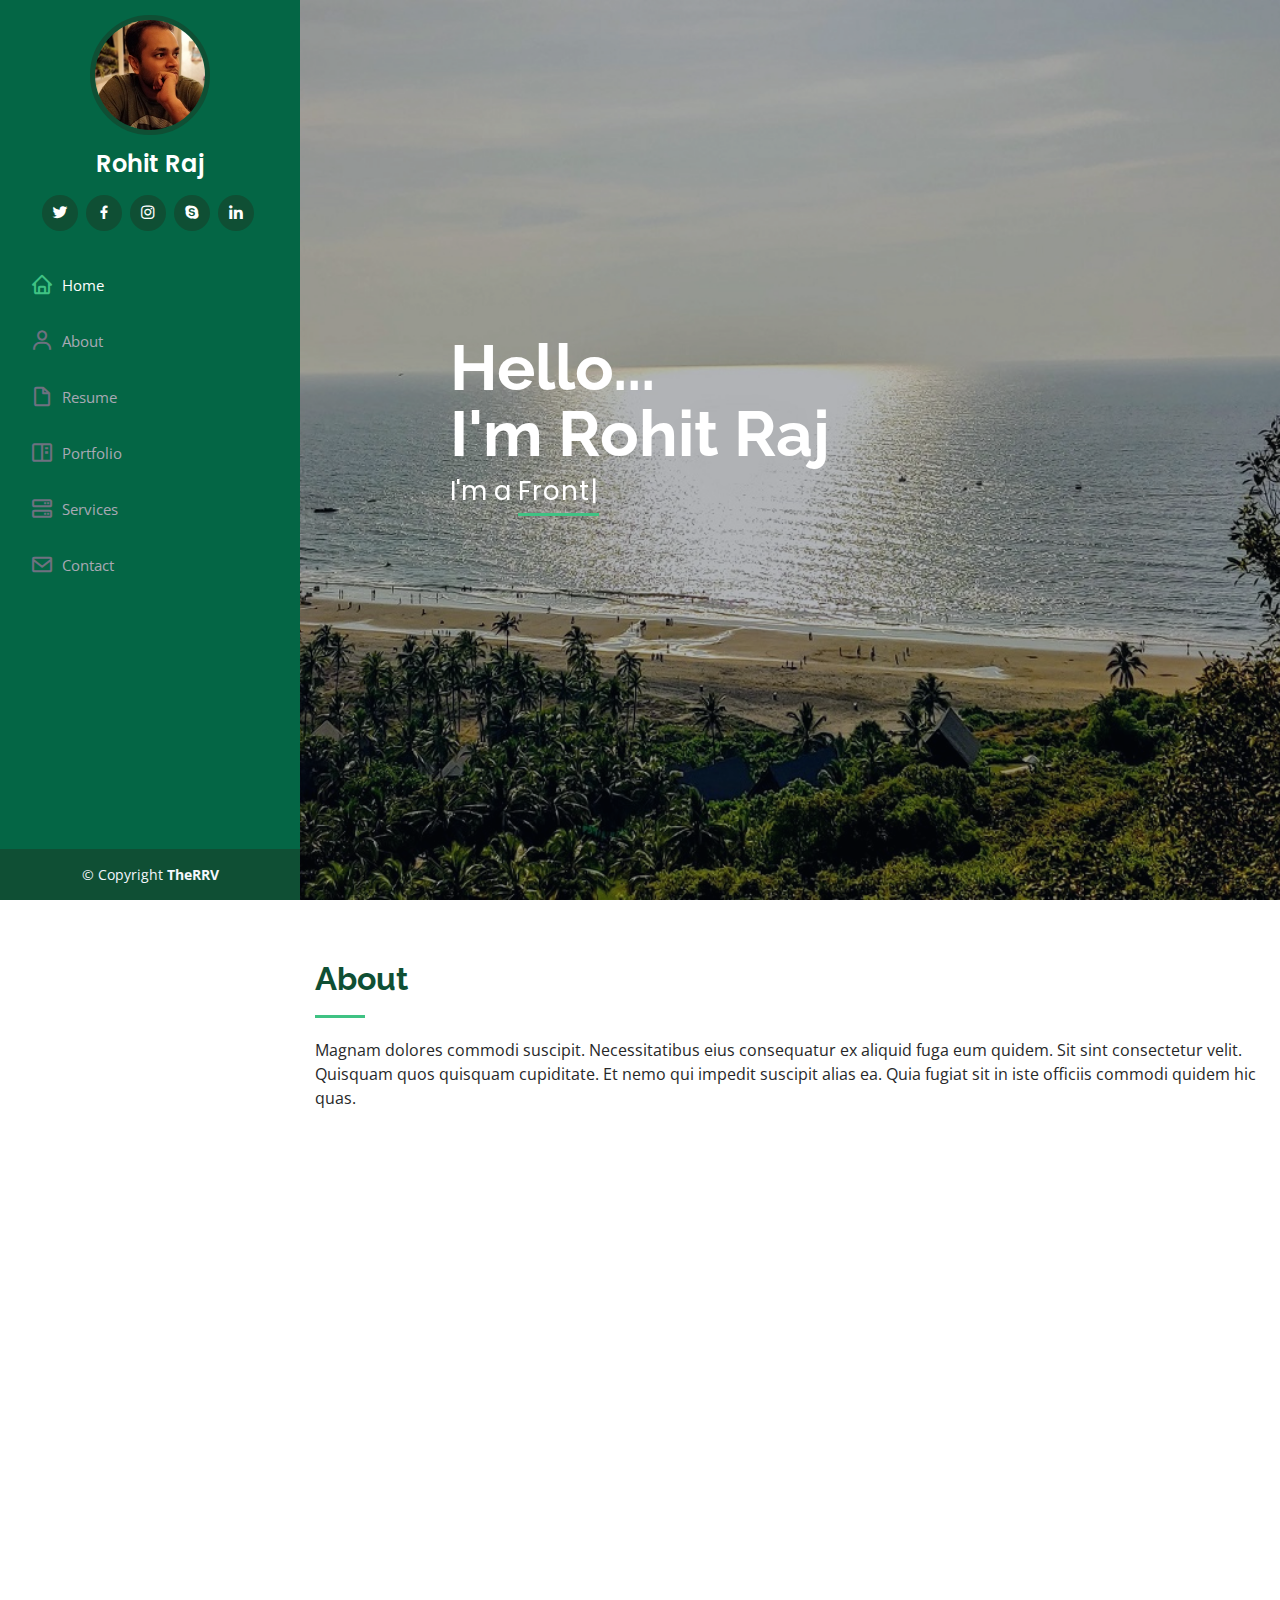
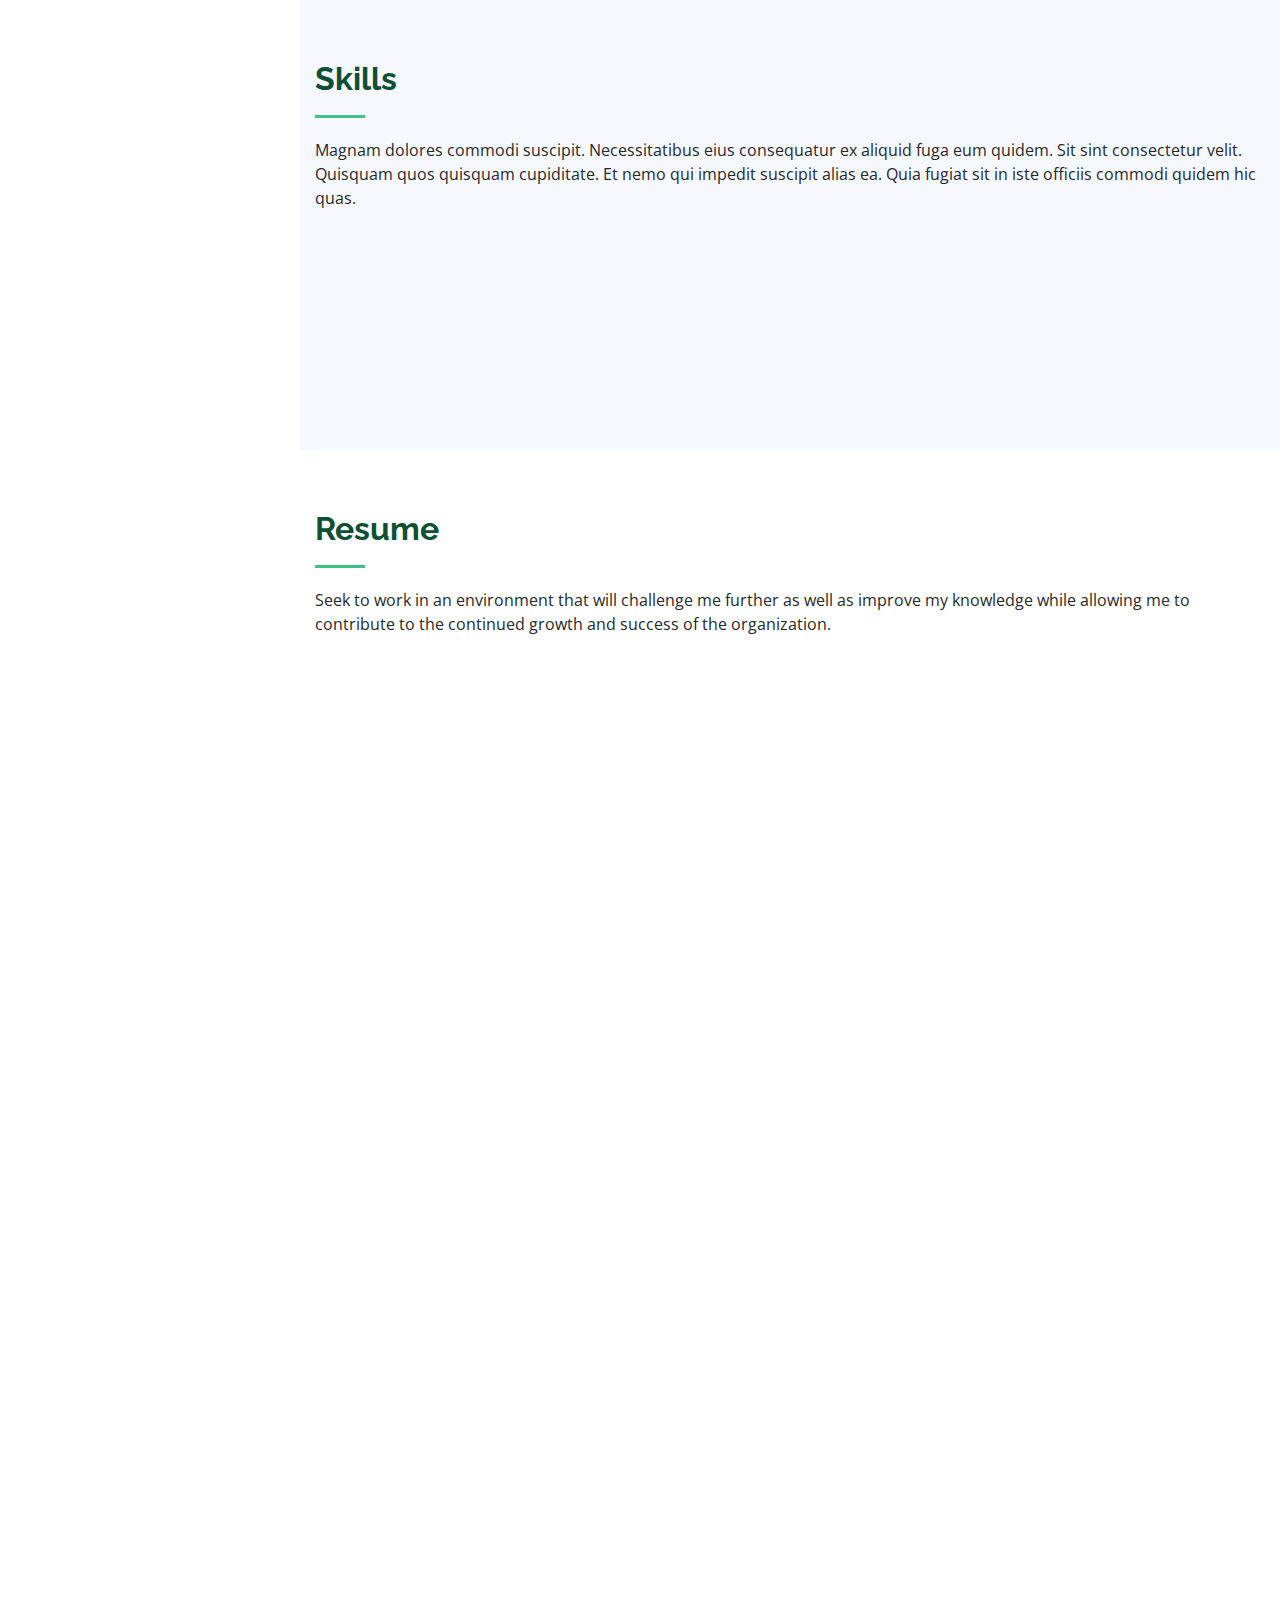
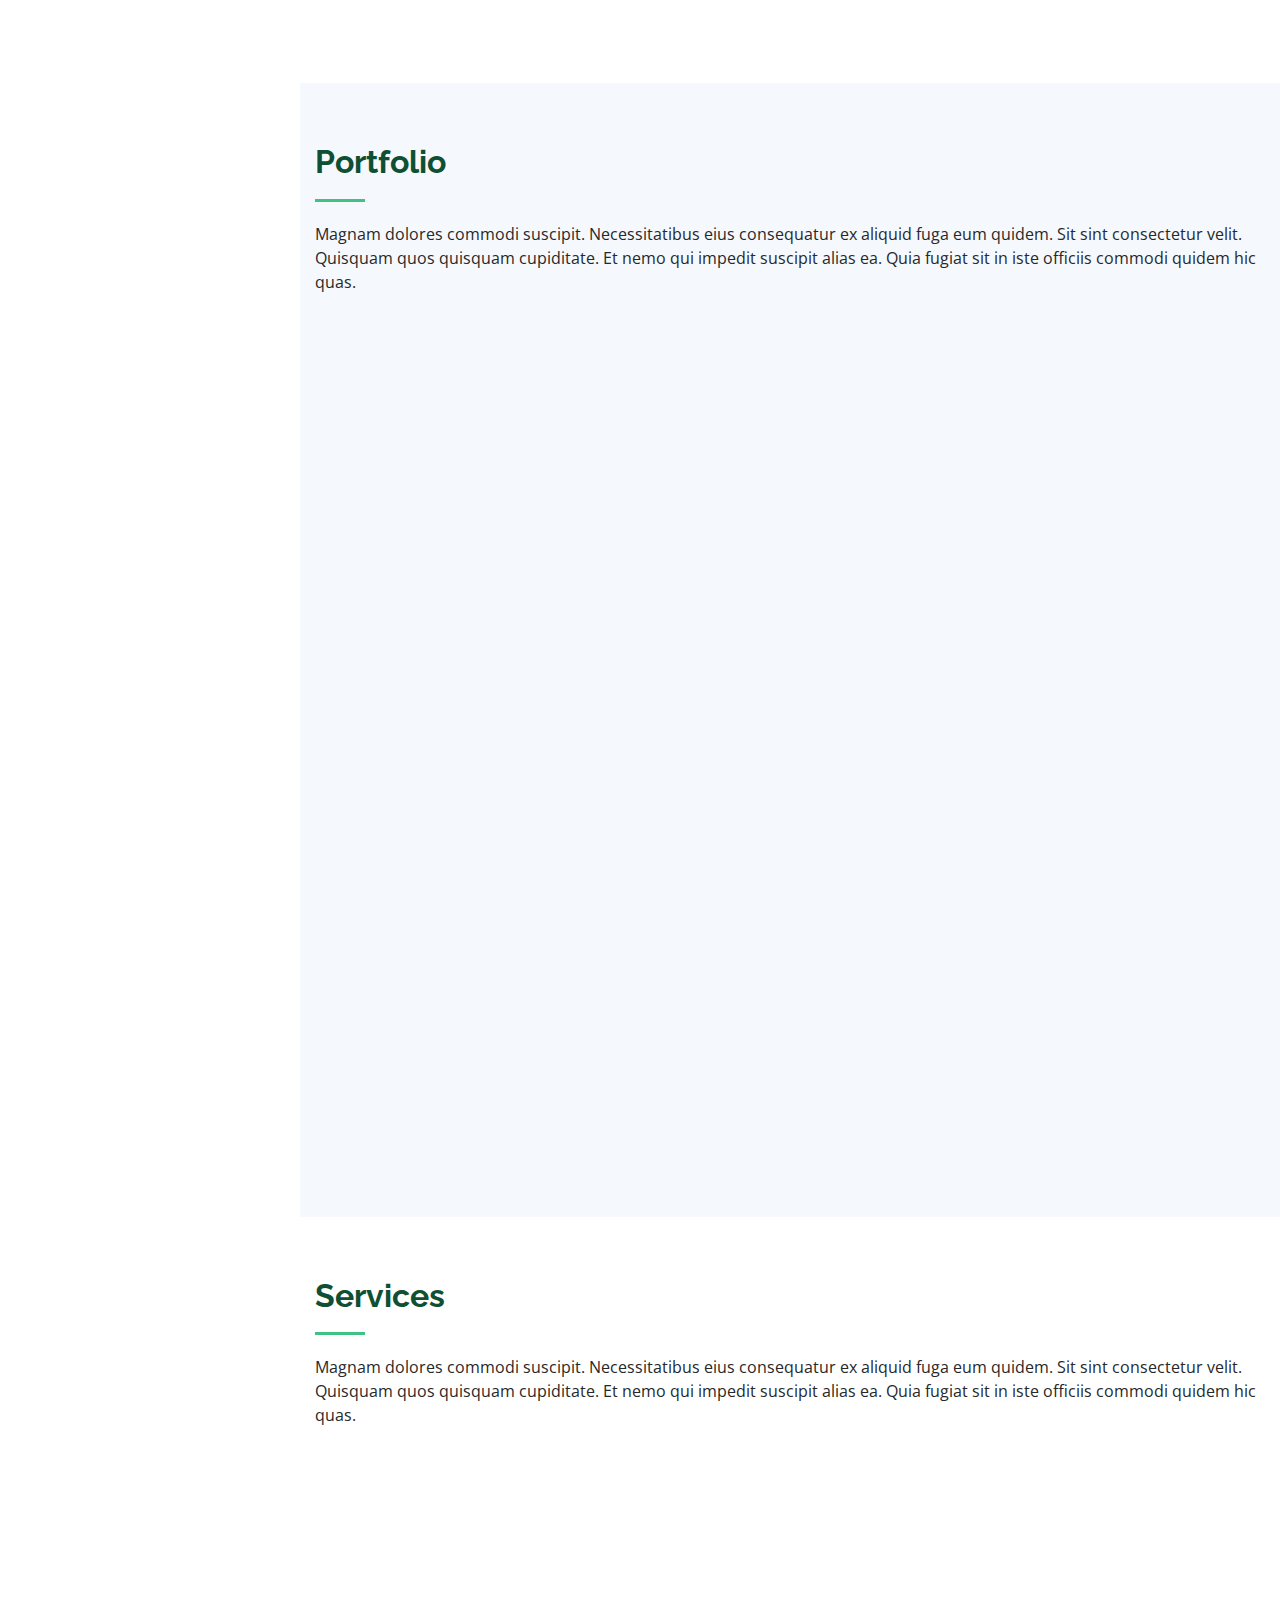
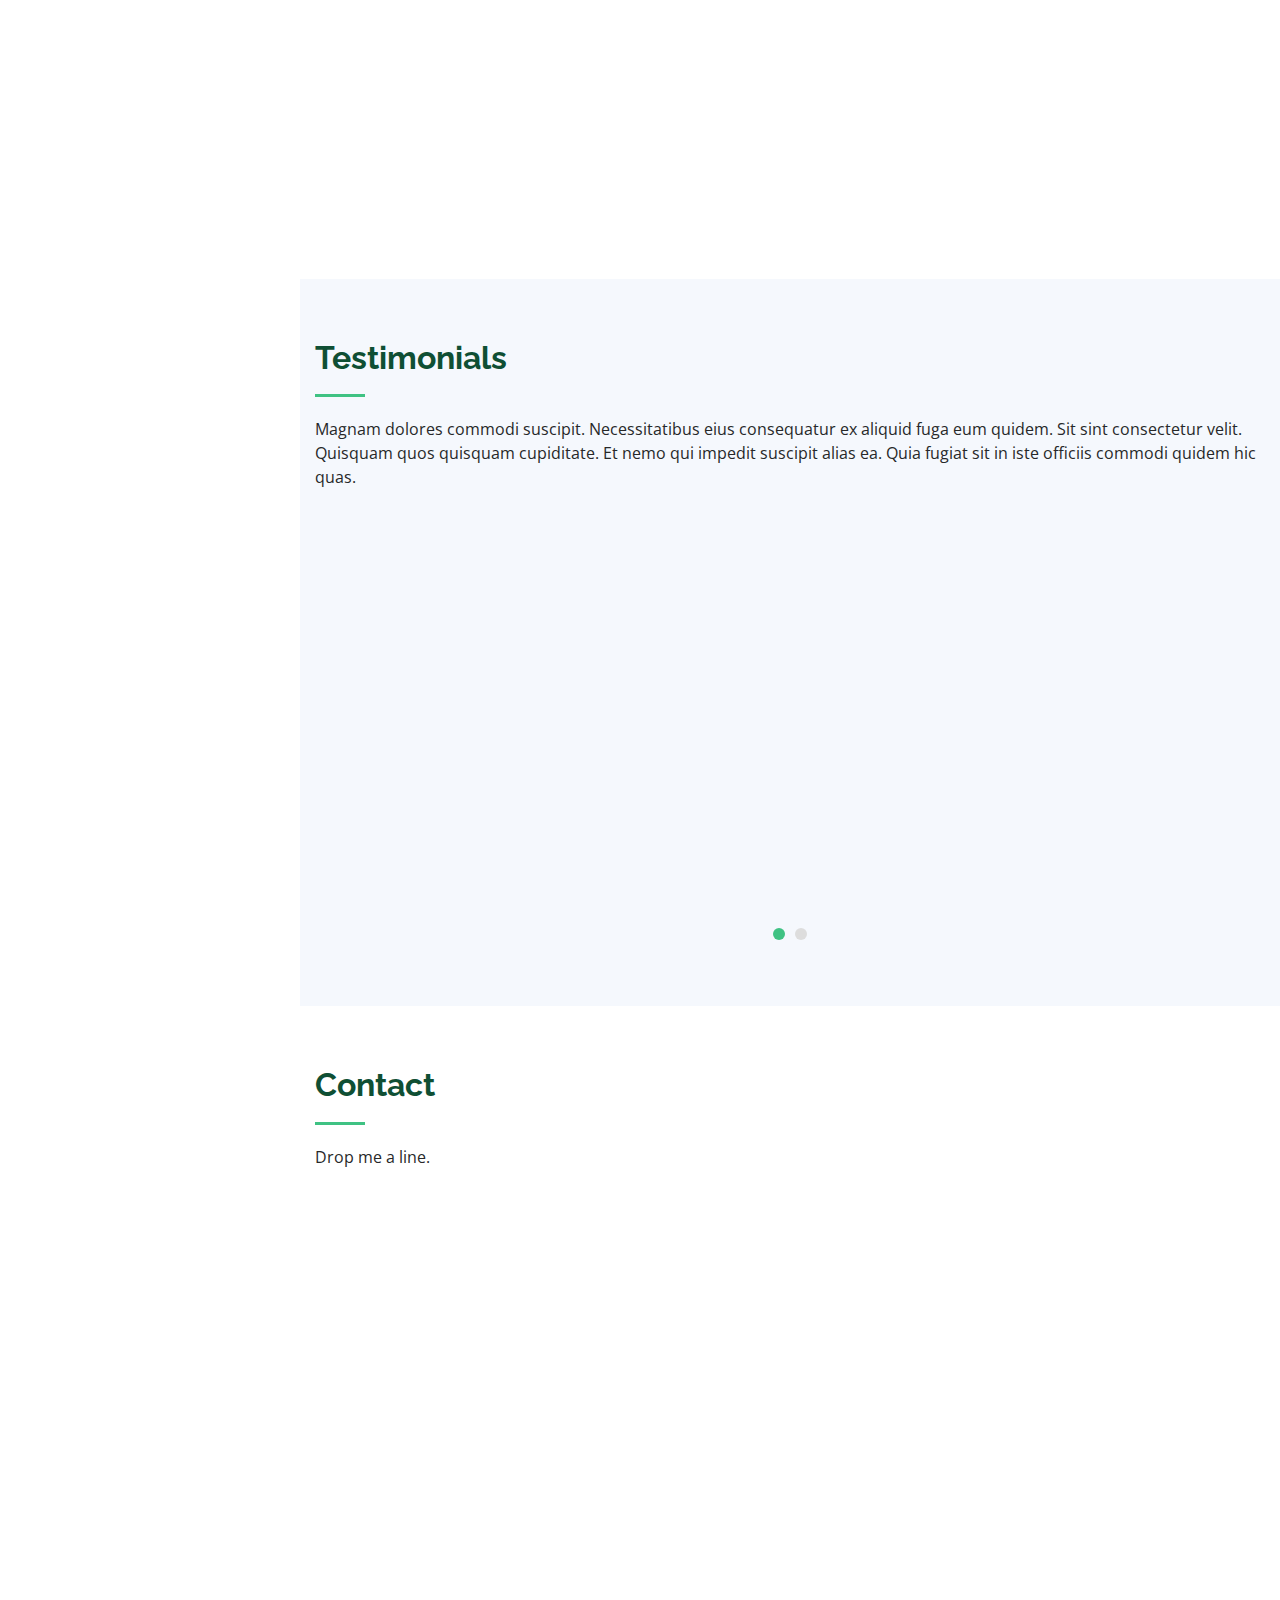
<file: index.html>
<!DOCTYPE html>
<html lang="en">

<head>
    <meta charset="utf-8">
    <meta content="width=device-width, initial-scale=1.0" name="viewport">

    <title>Rohit's Portfolio</title>
    <meta content="" name="description">
    <meta content="" name="keywords">

    <!-- Favicons -->
    <link href="assets/img/favicon.ico" rel="icon">
    <link href="assets/img/apple-touch-icon.png" rel="apple-touch-icon">

    <!-- Google Fonts -->
    <link href="https://fonts.googleapis.com/css?family=Open+Sans:300,300i,400,400i,600,600i,700,700i|Raleway:300,300i,400,400i,500,500i,600,600i,700,700i|Poppins:300,300i,400,400i,500,500i,600,600i,700,700i" rel="stylesheet">

    <!-- Vendor CSS Files -->
    <link href="assets/vendor/bootstrap/css/bootstrap.min.css" rel="stylesheet">
    <link href="assets/vendor/icofont/icofont.min.css" rel="stylesheet">
    <link href="assets/vendor/boxicons/css/boxicons.min.css" rel="stylesheet">
    <link href="assets/vendor/venobox/venobox.css" rel="stylesheet">
    <link href="assets/vendor/owl.carousel/assets/owl.carousel.min.css" rel="stylesheet">
    <link href="assets/vendor/aos/aos.css" rel="stylesheet">

    <!-- Template Main CSS File -->
    <link href="assets/css/style.css" rel="stylesheet">
</head>

<body>

    <!-- ======= Mobile nav toggle button ======= -->
    <button type="button" class="mobile-nav-toggle d-xl-none"><i class="icofont-navigation-menu"></i></button>

    <!-- ======= Header ======= -->
    <header id="header">
        <div class="d-flex flex-column">

            <div class="profile">
                <img src="assets/img/profile-img.jpg" alt="" class="img-fluid rounded-circle">
                <h1 class="text-light"><a href="index.html">Rohit Raj</a></h1>
                <div class="social-links mt-3 text-center">
                    <a href="#" class="twitter"><i class="bx bxl-twitter"></i></a>
                    <a href="#" class="facebook"><i class="bx bxl-facebook"></i></a>
                    <a href="#" class="instagram"><i class="bx bxl-instagram"></i></a>
                    <a href="#" class="google-plus"><i class="bx bxl-skype"></i></a>
                    <a href="#" class="linkedin"><i class="bx bxl-linkedin"></i></a>
                </div>
            </div>

            <nav class="nav-menu">
                <ul>
                    <li class="active"><a href="index.html"><i class="bx bx-home"></i> <span>Home</span></a></li>
                    <li><a href="#about"><i class="bx bx-user"></i> <span>About</span></a></li>
                    <li><a href="#resume"><i class="bx bx-file-blank"></i> <span>Resume</span></a></li>
                    <li><a href="#portfolio"><i class="bx bx-book-content"></i> Portfolio</a></li>
                    <li><a href="#services"><i class="bx bx-server"></i> Services</a></li>
                    <li><a href="#contact"><i class="bx bx-envelope"></i> Contact</a></li>

                </ul>
            </nav>
            <!-- .nav-menu -->
            <button type="button" class="mobile-nav-toggle d-xl-none"><i class="icofont-navigation-menu"></i></button>

        </div>
    </header>
    <!-- End Header -->

    <!-- ======= Hero Section ======= -->
    <section id="hero" class="d-flex flex-column justify-content-center align-items-center">
        <div class="hero-container" data-aos="fade-in">
            <h1>Hello...</h1>
            <h1> I'm Rohit Raj</h1>
            <p>I'm a <span class="typed" data-typed-items="Front-end Developer, UI/UX Designer, Freelancer"></span></p>
        </div>
    </section>
    <!-- End Hero -->

    <main id="main">

        <!-- ======= About Section ======= -->
        <section id="about" class="about">
            <div class="container">

                <div class="section-title">
                    <h2>About</h2>
                    <p>Magnam dolores commodi suscipit. Necessitatibus eius consequatur ex aliquid fuga eum quidem. Sit sint consectetur velit. Quisquam quos quisquam cupiditate. Et nemo qui impedit suscipit alias ea. Quia fugiat sit in iste officiis commodi
                        quidem hic quas.</p>
                </div>

                <div class="row">
                    <div class="col-lg-4" data-aos="fade-right">
                        <img src="assets/img/profile-img.jpg" class="img-fluid" alt="">
                    </div>
                    <div class="col-lg-8 pt-4 pt-lg-0 content" data-aos="fade-left">
                        <h3>Front-end Developer &amp; UI/UX Designer.</h3>
                        <p class="font-italic">
                            Lorem ipsum dolor sit amet, consectetur adipiscing elit, sed do eiusmod tempor incididunt ut labore et dolore magna aliqua.
                        </p>
                        <div class="row">
                            <div class="col-lg-6">
                                <ul>
                                    <li><i class="icofont-rounded-right"></i> <strong>Birthday:</strong> Feb 15, 1992</li>
                                    <li><i class="icofont-rounded-right"></i> <strong>Website:</strong> </li>
                                    <li><i class="icofont-rounded-right"></i> <strong>Phone:</strong> +91-8884007770</li>
                                    <li><i class="icofont-rounded-right"></i> <strong>City:</strong> Bangalore, India</li>
                                </ul>
                            </div>
                            <div class="col-lg-6">
                                <ul>
                                    <li><i class="icofont-rounded-right"></i> <strong>Age:</strong> 29</li>
                                    <li><i class="icofont-rounded-right"></i> <strong>Degree:</strong> B.Tech</li>
                                    <li><i class="icofont-rounded-right"></i> <strong>Email:</strong> rohitrajverma1611@gmail.com</li>
                                    <li><i class="icofont-rounded-right"></i> <strong>Freelance:</strong> Available</li>
                                </ul>
                            </div>
                        </div>
                        <p>
                            Officiis eligendi itaque labore et dolorum mollitia officiis optio vero. Quisquam sunt adipisci omnis et ut. Nulla accusantium dolor incidunt officia tempore. Et eius omnis. Cupiditate ut dicta maxime officiis quidem quia. Sed et consectetur qui quia
                            repellendus itaque neque. Aliquid amet quidem ut quaerat cupiditate. Ab et eum qui repellendus omnis culpa magni laudantium dolores.
                        </p>
                    </div>
                </div>

            </div>
        </section>
        <!-- End About Section -->

        <!-- ======= Skills Section ======= -->
        <section id="skills" class="skills section-bg">
            <div class="container">

                <div class="section-title">
                    <h2>Skills</h2>
                    <p>Magnam dolores commodi suscipit. Necessitatibus eius consequatur ex aliquid fuga eum quidem. Sit sint consectetur velit. Quisquam quos quisquam cupiditate. Et nemo qui impedit suscipit alias ea. Quia fugiat sit in iste officiis commodi
                        quidem hic quas.</p>
                </div>

                <div class="row skills-content">

                    <div class="col-lg-6" data-aos="fade-up">

                        <div class="progress">
                            <span class="skill">HTML <i class="val">95%</i></span>
                            <div class="progress-bar-wrap">
                                <div class="progress-bar" role="progressbar" aria-valuenow="95" aria-valuemin="0" aria-valuemax="100">
                                </div>
                            </div>
                        </div>

                        <div class="progress">
                            <span class="skill">CSS <i class="val">90%</i></span>
                            <div class="progress-bar-wrap">
                                <div class="progress-bar" role="progressbar" aria-valuenow="90" aria-valuemin="0" aria-valuemax="100">
                                </div>
                            </div>
                        </div>

                        <div class="progress">
                            <span class="skill">JavaScript <i class="val">85%</i></span>
                            <div class="progress-bar-wrap">
                                <div class="progress-bar" role="progressbar" aria-valuenow="85" aria-valuemin="0" aria-valuemax="100">
                                </div>
                            </div>
                        </div>

                    </div>

                    <div class="col-lg-6" data-aos="fade-up" data-aos-delay="100">

                        <div class="progress">
                            <span class="skill">Angular <i class="val">90%</i></span>
                            <div class="progress-bar-wrap">
                                <div class="progress-bar" role="progressbar" aria-valuenow="90" aria-valuemin="0" aria-valuemax="100">
                                </div>
                            </div>
                        </div>

                        <div class="progress">
                            <span class="skill">ReactJs <i class="val">70%</i></span>
                            <div class="progress-bar-wrap">
                                <div class="progress-bar" role="progressbar" aria-valuenow="70" aria-valuemin="0" aria-valuemax="100">
                                </div>
                            </div>
                        </div>

                        <div class="progress">
                            <span class="skill">TypeScript <i class="val">85%</i></span>
                            <div class="progress-bar-wrap">
                                <div class="progress-bar" role="progressbar" aria-valuenow="85" aria-valuemin="0" aria-valuemax="100">
                                </div>
                            </div>
                        </div>

                    </div>

                </div>

            </div>
        </section>
        <!-- End Skills Section -->

        <!-- ======= Resume Section ======= -->
        <section id="resume" class="resume">
            <div class="container">

                <div class="section-title">
                    <h2>Resume</h2>
                    <p>Seek to work in an environment that will challenge me further as well as improve my knowledge while allowing me to contribute to the continued growth and success of the organization.
                    </p>
                </div>

                <div class="row">
                    <div class="col-lg-6" data-aos="fade-up">
                        <h3 class="resume-title">Sumary</h3>
                        <div class="resume-item pb-0">
                            <h4>Rohit Raj</h4>
                            <p><em>Innovative and deadline-driven Graphic Designer with 3+ years of experience designing and
                  developing user-centered digital/print marketing material from initial concept to final, polished
                  deliverable.</em></p>
                            <ul>
                                <li>BTM Layout, Bangalore, India</li>
                                <li>+91 8884007770</li>
                                <li>rohitrajverma1611@gmail.com</li>
                            </ul>
                        </div>

                        <h3 class="resume-title">Education</h3>
                        <div class="resume-item">
                            <h4>Bachelor of Technology</h4>
                            <h5>2010 - 2014</h5>
                            <p><em>GGS Indraprastha University, Delhi</em></p>
                            <p>B.Tech, is a four-year full-time course that cover different fields of engineering and technology. The course is designed to develop the technical skills of aspirants who wish the work in the core technology and development
                                sector. B.Tech comprises both theoretical and practical knowledge. Students are also offered hands-on training in order to learn how different software and hardware in their respective fields are operated.</p>
                        </div>

                        <div class="resume-item">
                            <h4>Senior Secondary</h4>
                            <h5>2008 - 2009</h5>
                            <p><em>Ganga Int. School (CBSE)</em></p>
                            <p>The AISSCE (All India Senior School Certificate Examination), also called Boards in common language, is an examination conducted every year by the Central Board of Secondary Education on behalf of the Government of India.</p>
                        </div>
                    </div>
                    <div class="col-lg-6" data-aos="fade-up" data-aos-delay="100">
                        <h3 class="resume-title">Professional Experience</h3>
                        <div class="resume-item">
                            <h4>IT Software Engineer</h4>
                            <h5>2019 - Present</h5>
                            <p><em>DanskeIT, Blr, India </em></p>
                            <ul>
                                <li>Lead in the design, development, and implementation of the graphic, layout, and production communication materials</li>
                                <li>Delegate tasks to the 7 members of the design team and provide counsel on all aspects of the project. </li>
                                <li>Supervise the assessment of all graphic materials in order to ensure quality and accuracy of the design
                                </li>
                            </ul>
                        </div>
                        <div class="resume-item">
                            <h4>Sr. Software Analyst</h4>
                            <h5>2014 - 2018</h5>
                            <p><em>Accenture, Blr, India</em></p>
                            <ul>
                                <li>I designed and implemented the UI portion of the application based on HTML, CSS & jQuery and the backend that is based on SharePoint and .NET framework using C#.
                                </li>
                                <li>Logic implementation is a huge part of my responsibility here. I single handedly revamped the UI/UX of TST Tool used for our BPM and integrated PowerBI in our tools.
                                </li>
                                <li>Designed and Developed Customer Journey Tool from scratch using Angular 2. Wrote application level code to interact with backend database using http services
                                </li>
                                <li> Responsible for setting up development environment and integration to the BPM Navigator.Involved in researching and developing this application from scratch using D3js on node js hosting
                                </li>
                            </ul>
                        </div>
                    </div>
                </div>

            </div>
        </section>
        <!-- End Resume Section -->

        <!-- ======= Portfolio Section ======= -->
        <section id="portfolio" class="portfolio section-bg">
            <div class="container">

                <div class="section-title">
                    <h2>Portfolio</h2>
                    <p>Magnam dolores commodi suscipit. Necessitatibus eius consequatur ex aliquid fuga eum quidem. Sit sint consectetur velit. Quisquam quos quisquam cupiditate. Et nemo qui impedit suscipit alias ea. Quia fugiat sit in iste officiis commodi
                        quidem hic quas.</p>
                </div>

                <div class="row" data-aos="fade-up">
                    <div class="col-lg-12 d-flex justify-content-center">
                        <ul id="portfolio-flters">
                            <li data-filter="*" class="filter-active">All</li>
                            <li data-filter=".filter-app">App</li>
                            <li data-filter=".filter-card">Card</li>
                            <li data-filter=".filter-web">Web</li>
                        </ul>
                    </div>
                </div>

                <div class="row portfolio-container" data-aos="fade-up" data-aos-delay="100">

                    <div class="col-lg-4 col-md-6 portfolio-item filter-app">
                        <div class="portfolio-wrap">
                            <img src="assets/img/portfolio/portfolio-1.png" class="img-fluid" alt="">
                            <div class="portfolio-links">
                                <a href="assets/img/portfolio/portfolio-1.png" data-gall="portfolioGallery" class="venobox" title="App 1"><i class="bx bx-plus"></i></a>
                                <a href="portfolio-details.html" title="More Details"><i class="bx bx-link"></i></a>
                            </div>
                        </div>
                    </div>

                    <div class="col-lg-4 col-md-6 portfolio-item filter-web">
                        <div class="portfolio-wrap">
                            <img src="assets/img/portfolio/portfolio-2.jpg" class="img-fluid" alt="">
                            <div class="portfolio-links">
                                <a href="assets/img/portfolio/portfolio-2.jpg" data-gall="portfolioGallery" class="venobox" title="Web 3"><i class="bx bx-plus"></i></a>
                                <a href="portfolio-details.html" title="More Details"><i class="bx bx-link"></i></a>
                            </div>
                        </div>
                    </div>

                    <div class="col-lg-4 col-md-6 portfolio-item filter-app">
                        <div class="portfolio-wrap">
                            <img src="assets/img/portfolio/portfolio-3.jpg" class="img-fluid" alt="">
                            <div class="portfolio-links">
                                <a href="assets/img/portfolio/portfolio-3.jpg" data-gall="portfolioGallery" class="venobox" title="App 2"><i class="bx bx-plus"></i></a>
                                <a href="portfolio-details.html" title="More Details"><i class="bx bx-link"></i></a>
                            </div>
                        </div>
                    </div>

                    <div class="col-lg-4 col-md-6 portfolio-item filter-card">
                        <div class="portfolio-wrap">
                            <img src="assets/img/portfolio/portfolio-4.jpg" class="img-fluid" alt="">
                            <div class="portfolio-links">
                                <a href="assets/img/portfolio/portfolio-4.jpg" data-gall="portfolioGallery" class="venobox" title="Card 2"><i class="bx bx-plus"></i></a>
                                <a href="portfolio-details.html" title="More Details"><i class="bx bx-link"></i></a>
                            </div>
                        </div>
                    </div>

                    <div class="col-lg-4 col-md-6 portfolio-item filter-web">
                        <div class="portfolio-wrap">
                            <img src="assets/img/portfolio/portfolio-5.jpg" class="img-fluid" alt="">
                            <div class="portfolio-links">
                                <a href="assets/img/portfolio/portfolio-5.jpg" data-gall="portfolioGallery" class="venobox" title="Web 2"><i class="bx bx-plus"></i></a>
                                <a href="portfolio-details.html" title="More Details"><i class="bx bx-link"></i></a>
                            </div>
                        </div>
                    </div>

                    <div class="col-lg-4 col-md-6 portfolio-item filter-app">
                        <div class="portfolio-wrap">
                            <img src="assets/img/portfolio/portfolio-6.jpg" class="img-fluid" alt="">
                            <div class="portfolio-links">
                                <a href="assets/img/portfolio/portfolio-6.jpg" data-gall="portfolioGallery" class="venobox" title="App 3"><i class="bx bx-plus"></i></a>
                                <a href="portfolio-details.html" title="More Details"><i class="bx bx-link"></i></a>
                            </div>
                        </div>
                    </div>

                    <div class="col-lg-4 col-md-6 portfolio-item filter-card">
                        <div class="portfolio-wrap">
                            <img src="assets/img/portfolio/portfolio-7.jpg" class="img-fluid" alt="">
                            <div class="portfolio-links">
                                <a href="assets/img/portfolio/portfolio-7.jpg" data-gall="portfolioGallery" class="venobox" title="Card 1"><i class="bx bx-plus"></i></a>
                                <a href="portfolio-details.html" title="More Details"><i class="bx bx-link"></i></a>
                            </div>
                        </div>
                    </div>

                    <div class="col-lg-4 col-md-6 portfolio-item filter-card">
                        <div class="portfolio-wrap">
                            <img src="assets/img/portfolio/portfolio-8.jpg" class="img-fluid" alt="">
                            <div class="portfolio-links">
                                <a href="assets/img/portfolio/portfolio-8.jpg" data-gall="portfolioGallery" class="venobox" title="Card 3"><i class="bx bx-plus"></i></a>
                                <a href="portfolio-details.html" title="More Details"><i class="bx bx-link"></i></a>
                            </div>
                        </div>
                    </div>

                    <div class="col-lg-4 col-md-6 portfolio-item filter-web">
                        <div class="portfolio-wrap">
                            <img src="assets/img/portfolio/portfolio-9.jpg" class="img-fluid" alt="">
                            <div class="portfolio-links">
                                <a href="assets/img/portfolio/portfolio-9.jpg" data-gall="portfolioGallery" class="venobox" title="Web 3"><i class="bx bx-plus"></i></a>
                                <a href="portfolio-details.html" title="More Details"><i class="bx bx-link"></i></a>
                            </div>
                        </div>
                    </div>

                </div>

            </div>
        </section>
        <!-- End Portfolio Section -->

        <!-- ======= Services Section ======= -->
        <section id="services" class="services">
            <div class="container">

                <div class="section-title">
                    <h2>Services</h2>
                    <p>Magnam dolores commodi suscipit. Necessitatibus eius consequatur ex aliquid fuga eum quidem. Sit sint consectetur velit. Quisquam quos quisquam cupiditate. Et nemo qui impedit suscipit alias ea. Quia fugiat sit in iste officiis commodi
                        quidem hic quas.</p>
                </div>

                <div class="row">
                    <div class="col-lg-4 col-md-6 icon-box" data-aos="fade-up">
                        <div class="icon"><i class="icofont-computer"></i></div>
                        <h4 class="title"><a href="">Lorem Ipsum</a></h4>
                        <p class="description">Voluptatum deleniti atque corrupti quos dolores et quas molestias excepturi sint occaecati cupiditate non provident</p>
                    </div>
                    <div class="col-lg-4 col-md-6 icon-box" data-aos="fade-up" data-aos-delay="100">
                        <div class="icon"><i class="icofont-chart-bar-graph"></i></div>
                        <h4 class="title"><a href="">Dolor Sitema</a></h4>
                        <p class="description">Minim veniam, quis nostrud exercitation ullamco laboris nisi ut aliquip ex ea commodo consequat tarad limino ata</p>
                    </div>
                    <div class="col-lg-4 col-md-6 icon-box" data-aos="fade-up" data-aos-delay="200">
                        <div class="icon"><i class="icofont-earth"></i></div>
                        <h4 class="title"><a href="">Sed ut perspiciatis</a></h4>
                        <p class="description">Duis aute irure dolor in reprehenderit in voluptate velit esse cillum dolore eu fugiat nulla pariatur</p>
                    </div>
                    <div class="col-lg-4 col-md-6 icon-box" data-aos="fade-up" data-aos-delay="300">
                        <div class="icon"><i class="icofont-image"></i></div>
                        <h4 class="title"><a href="">Magni Dolores</a></h4>
                        <p class="description">Excepteur sint occaecat cupidatat non proident, sunt in culpa qui officia deserunt mollit anim id est laborum</p>
                    </div>
                    <div class="col-lg-4 col-md-6 icon-box" data-aos="fade-up" data-aos-delay="400">
                        <div class="icon"><i class="icofont-settings"></i></div>
                        <h4 class="title"><a href="">Nemo Enim</a></h4>
                        <p class="description">At vero eos et accusamus et iusto odio dignissimos ducimus qui blanditiis praesentium voluptatum deleniti atque</p>
                    </div>
                    <div class="col-lg-4 col-md-6 icon-box" data-aos="fade-up" data-aos-delay="500">
                        <div class="icon"><i class="icofont-tasks-alt"></i></div>
                        <h4 class="title"><a href="">Eiusmod Tempor</a></h4>
                        <p class="description">Et harum quidem rerum facilis est et expedita distinctio. Nam libero tempore, cum soluta nobis est eligendi</p>
                    </div>
                </div>

            </div>
        </section>
        <!-- End Services Section -->

        <!-- ======= Testimonials Section ======= -->
        <section id="testimonials" class="testimonials section-bg">
            <div class="container">

                <div class="section-title">
                    <h2>Testimonials</h2>
                    <p>Magnam dolores commodi suscipit. Necessitatibus eius consequatur ex aliquid fuga eum quidem. Sit sint consectetur velit. Quisquam quos quisquam cupiditate. Et nemo qui impedit suscipit alias ea. Quia fugiat sit in iste officiis commodi
                        quidem hic quas.</p>
                </div>

                <div class="owl-carousel testimonials-carousel">

                    <div class="testimonial-item" data-aos="fade-up">
                        <p>
                            <i class="bx bxs-quote-alt-left quote-icon-left"></i> Proin iaculis purus consequat sem cure digni ssim donec porttitora entum suscipit rhoncus. Accusantium quam, ultricies eget id, aliquam eget nibh et. Maecen aliquam, risus
                            at semper.
                            <i class="bx bxs-quote-alt-right quote-icon-right"></i>
                        </p>
                        <img src="assets/img/testimonials/avatar.jpg" class="testimonial-img" alt="">
                        <h3>Saul Goodman</h3>
                        <h4>Ceo &amp; Founder</h4>
                    </div>

                    <div class="testimonial-item" data-aos="fade-up" data-aos-delay="100">
                        <p>
                            <i class="bx bxs-quote-alt-left quote-icon-left"></i> Export tempor illum tamen malis malis eram quae irure esse labore quem cillum quid cillum eram malis quorum velit fore eram velit sunt aliqua noster fugiat irure amet legam
                            anim culpa.
                            <i class="bx bxs-quote-alt-right quote-icon-right"></i>
                        </p>
                        <img src="assets/img/testimonials/avatar.jpg" class="testimonial-img" alt="">
                        <h3>Sara Wilsson</h3>
                        <h4>Designer</h4>
                    </div>

                    <div class="testimonial-item" data-aos="fade-up" data-aos-delay="200">
                        <p>
                            <i class="bx bxs-quote-alt-left quote-icon-left"></i> Enim nisi quem export duis labore cillum quae magna enim sint quorum nulla quem veniam duis minim tempor labore quem eram duis noster aute amet eram fore quis sint minim.
                            <i class="bx bxs-quote-alt-right quote-icon-right"></i>
                        </p>
                        <img src="assets/img/testimonials/avatar.jpg" class="testimonial-img" alt="">
                        <h3>Jena Karlis</h3>
                        <h4>Store Owner</h4>
                    </div>

                    <div class="testimonial-item" data-aos="fade-up" data-aos-delay="300">
                        <p>
                            <i class="bx bxs-quote-alt-left quote-icon-left"></i> Fugiat enim eram quae cillum dolore dolor amet nulla culpa multos export minim fugiat minim velit minim dolor enim duis veniam ipsum anim magna sunt elit fore quem dolore
                            labore illum veniam.
                            <i class="bx bxs-quote-alt-right quote-icon-right"></i>
                        </p>
                        <img src="assets/img/testimonials/avatar.jpg" class="testimonial-img" alt="">
                        <h3>Matt Brandon</h3>
                        <h4>Freelancer</h4>
                    </div>

                    <div class="testimonial-item" data-aos="fade-up" data-aos-delay="400">
                        <p>
                            <i class="bx bxs-quote-alt-left quote-icon-left"></i> Quis quorum aliqua sint quem legam fore sunt eram irure aliqua veniam tempor noster veniam enim culpa labore duis sunt culpa nulla illum cillum fugiat legam esse veniam
                            culpa fore nisi cillum quid.
                            <i class="bx bxs-quote-alt-right quote-icon-right"></i>
                        </p>
                        <img src="assets/img/testimonials/avatar.jpg" class="testimonial-img" alt="">
                        <h3>John Larson</h3>
                        <h4>Entrepreneur</h4>
                    </div>

                </div>

            </div>
        </section>
        <!-- End Testimonials Section -->

        <!-- ======= Contact Section ======= -->
        <section id="contact" class="contact">
            <div class="container">

                <div class="section-title">
                    <h2>Contact</h2>
                    <p>Drop me a line.</p>
                </div>

                <div class="row" data-aos="fade-in">

                    <div class="col-lg-5 d-flex align-items-stretch">
                        <div class="info">
                            <div class="address">
                                <i class="icofont-google-map"></i>
                                <h4>Location:</h4>
                                <p>BTM Layout, Bangalore, KA, India</p>
                            </div>

                            <div class="email">
                                <i class="icofont-envelope"></i>
                                <h4>Email:</h4>
                                <p>rohitrajverma1611@gmail.com</p>
                            </div>

                            <div class="phone">
                                <i class="icofont-phone"></i>
                                <h4>Call:</h4>
                                <p>+91-8884007770</p>
                            </div>

                            <iframe src="https://www.google.com/maps/embed?pb=!1m18!1m12!1m3!1d15555.245885870578!2d77.60255347697247!3d12.919835554236583!2m3!1f0!2f0!3f0!3m2!1i1024!2i768!4f13.1!3m3!1m2!1s0x3bae14fefa15523f%3A0xfd8e907ff1a963b3!2sBTM%20Layout%201%2C%20Bengaluru%2C%20Karnataka%2C%20India!5e0!3m2!1sen!2sbg!4v1600585350056!5m2!1sen!2sbg"
                                frameborder="0" style="border:0; width: 100%; height: 290px;" allowfullscreen></iframe>
                        </div>

                    </div>

                    <div class="col-lg-7 mt-5 mt-lg-0 d-flex align-items-stretch">
                        <form action="forms/contact.php" method="post" role="form" class="php-email-form">
                            <div class="form-row">
                                <div class="form-group col-md-6">
                                    <label for="name">Your Name</label>
                                    <input type="text" name="name" class="form-control" id="name" data-rule="minlen:4" data-msg="Please enter at least 4 chars" />
                                    <div class="validate"></div>
                                </div>
                                <div class="form-group col-md-6">
                                    <label for="name">Your Email</label>
                                    <input type="email" class="form-control" name="email" id="email" data-rule="email" data-msg="Please enter a valid email" />
                                    <div class="validate"></div>
                                </div>
                            </div>
                            <div class="form-group">
                                <label for="name">Subject</label>
                                <input type="text" class="form-control" name="subject" id="subject" data-rule="minlen:4" data-msg="Please enter at least 8 chars of subject" />
                                <div class="validate"></div>
                            </div>
                            <div class="form-group">
                                <label for="name">Message</label>
                                <textarea class="form-control" name="message" rows="10" data-rule="required" data-msg="Please write something for us"></textarea>
                                <div class="validate"></div>
                            </div>
                            <div class="mb-3">
                                <div class="loading">Loading</div>
                                <div class="error-message"></div>
                                <div class="sent-message">Your message has been sent. Thank you!</div>
                            </div>
                            <div class="text-center"><button type="submit">Send Message</button></div>
                        </form>
                    </div>

                </div>

            </div>
        </section>
        <!-- End Contact Section -->

    </main>
    <!-- End #main -->

    <!-- ======= Footer ======= -->
    <footer id="footer">
        <div class="container">
            <div class="copyright">
                &copy; Copyright <strong><span>TheRRV</span></strong>
            </div>
        </div>
    </footer>
    <!-- End  Footer -->

    <a href="#" class="back-to-top"><i class="icofont-simple-up"></i></a>

    <!-- Vendor JS Files -->
    <script src="assets/vendor/jquery/jquery.min.js"></script>
    <script src="assets/vendor/bootstrap/js/bootstrap.bundle.min.js"></script>
    <script src="assets/vendor/jquery.easing/jquery.easing.min.js"></script>
    <script src="assets/vendor/php-email-form/validate.js"></script>
    <script src="assets/vendor/waypoints/jquery.waypoints.min.js"></script>
    <script src="assets/vendor/counterup/counterup.min.js"></script>
    <script src="assets/vendor/isotope-layout/isotope.pkgd.min.js"></script>
    <script src="assets/vendor/venobox/venobox.min.js"></script>
    <script src="assets/vendor/owl.carousel/owl.carousel.min.js"></script>
    <script src="assets/vendor/typed.js/typed.min.js"></script>
    <script src="assets/vendor/aos/aos.js"></script>

    <!-- Template Main JS File -->
    <script src="assets/js/main.js"></script>

</body>

</html>
</file>
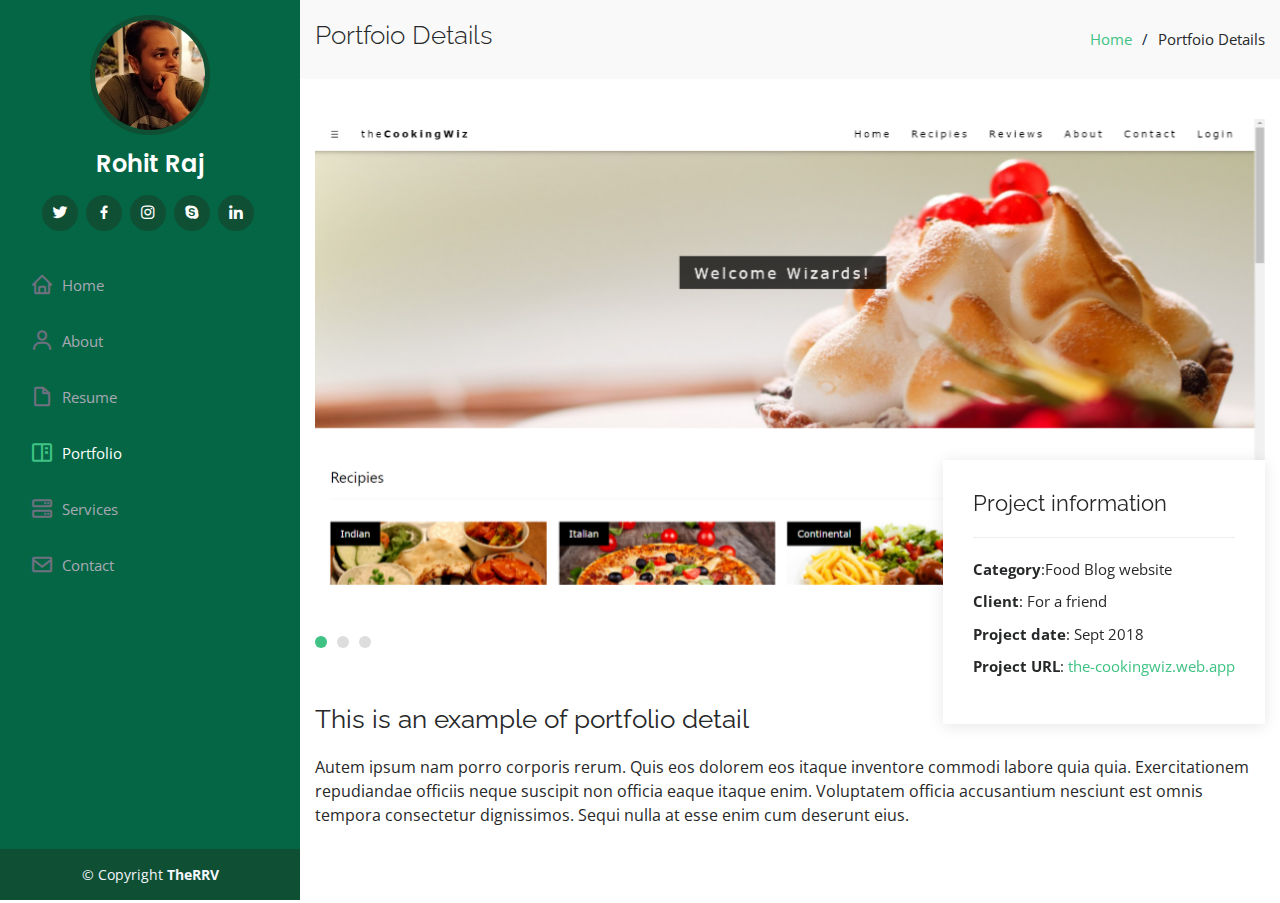
<file: portfolio-details.html>
<!DOCTYPE html>
<html lang="en">

<head>
    <meta charset="utf-8">
    <meta content="width=device-width, initial-scale=1.0" name="viewport">

    <title>Rohit's Portfolio</title>
    <meta content="" name="description">
    <meta content="" name="keywords">

    <!-- Favicons -->
    <link href="assets/img/favicon.ico" rel="icon">
    <link href="assets/img/apple-touch-icon.png" rel="apple-touch-icon">

    <!-- Google Fonts -->
    <link href="https://fonts.googleapis.com/css?family=Open+Sans:300,300i,400,400i,600,600i,700,700i|Raleway:300,300i,400,400i,500,500i,600,600i,700,700i|Poppins:300,300i,400,400i,500,500i,600,600i,700,700i" rel="stylesheet">

    <!-- Vendor CSS Files -->
    <link href="assets/vendor/bootstrap/css/bootstrap.min.css" rel="stylesheet">
    <link href="assets/vendor/icofont/icofont.min.css" rel="stylesheet">
    <link href="assets/vendor/boxicons/css/boxicons.min.css" rel="stylesheet">
    <link href="assets/vendor/venobox/venobox.css" rel="stylesheet">
    <link href="assets/vendor/owl.carousel/assets/owl.carousel.min.css" rel="stylesheet">
    <link href="assets/vendor/aos/aos.css" rel="stylesheet">

    <!-- Template Main CSS File -->
    <link href="assets/css/style.css" rel="stylesheet">

</head>

<body>

    <!-- ======= Mobile nav toggle button ======= -->
    <button type="button" class="mobile-nav-toggle d-xl-none"><i class="icofont-navigation-menu"></i></button>

    <!-- ======= Header ======= -->
    <header id="header">
        <div class="d-flex flex-column">

            <div class="profile">
                <img src="assets/img/profile-img.jpg" alt="" class="img-fluid rounded-circle">
                <h1 class="text-light"><a href="index.html">Rohit Raj</a></h1>
                <div class="social-links mt-3 text-center">
                    <a href="#" class="twitter"><i class="bx bxl-twitter"></i></a>
                    <a href="#" class="facebook"><i class="bx bxl-facebook"></i></a>
                    <a href="#" class="instagram"><i class="bx bxl-instagram"></i></a>
                    <a href="#" class="google-plus"><i class="bx bxl-skype"></i></a>
                    <a href="#" class="linkedin"><i class="bx bxl-linkedin"></i></a>
                </div>
            </div>

            <nav class="nav-menu">
                <ul>
                    <li><a href="index.html"><i class="bx bx-home"></i> <span>Home</span></a></li>
                    <li><a href="#about"><i class="bx bx-user"></i> <span>About</span></a></li>
                    <li><a href="#resume"><i class="bx bx-file-blank"></i> <span>Resume</span></a></li>
                    <li class="active"><a href="#portfolio"><i class="bx bx-book-content"></i> Portfolio</a></li>
                    <li><a href="#services"><i class="bx bx-server"></i> Services</a></li>
                    <li><a href="#contact"><i class="bx bx-envelope"></i> Contact</a></li>

                </ul>
            </nav>
            <!-- .nav-menu -->
            <button type="button" class="mobile-nav-toggle d-xl-none"><i class="icofont-navigation-menu"></i></button>

        </div>
    </header>
    <!-- End Header -->

    <main id="main">

        <!-- ======= Breadcrumbs ======= -->
        <section id="breadcrumbs" class="breadcrumbs">
            <div class="container">

                <div class="d-flex justify-content-between align-items-center">
                    <h2>Portfoio Details</h2>
                    <ol>
                        <li><a href="index.html">Home</a></li>
                        <li>Portfoio Details</li>
                    </ol>
                </div>

            </div>
        </section>
        <!-- End Breadcrumbs -->

        <!-- ======= Portfolio Details Section ======= -->
        <section id="portfolio-details" class="portfolio-details">
            <div class="container">

                <div class="portfolio-details-container">

                    <div class="owl-carousel portfolio-details-carousel">
                        <img src="assets/img/portfolio-details-1.png" class="img-fluid" alt="">
                        <img src="assets/img/portfolio-details-2.png" class="img-fluid" alt="">
                        <img src="assets/img/portfolio-details-3.png" class="img-fluid" alt="">
                    </div>

                    <div class="portfolio-info">
                        <h3>Project information</h3>
                        <ul>
                            <li><strong>Category</strong>:Food Blog website</li>
                            <li><strong>Client</strong>: For a friend</li>
                            <li><strong>Project date</strong>: Sept 2018</li>
                            <li><strong>Project URL</strong>: <a target="_blank" href="https://the-cookingwiz.web.app/">the-cookingwiz.web.app</a></li>
                        </ul>
                    </div>

                </div>

                <div class="portfolio-description">
                    <h2>This is an example of portfolio detail</h2>
                    <p>
                        Autem ipsum nam porro corporis rerum. Quis eos dolorem eos itaque inventore commodi labore quia quia. Exercitationem repudiandae officiis neque suscipit non officia eaque itaque enim. Voluptatem officia accusantium nesciunt est omnis tempora consectetur
                        dignissimos. Sequi nulla at esse enim cum deserunt eius.
                    </p>
                </div>

            </div>
        </section>
        <!-- End Portfolio Details Section -->

    </main>
    <!-- End #main -->

    <!-- ======= Footer ======= -->
    <footer id="footer">
        <div class="container">
            <div class="copyright">
                &copy; Copyright <strong><span>TheRRV</span></strong>
            </div>
        </div>
    </footer>
    <!-- End  Footer -->

    <a href="#" class="back-to-top"><i class="icofont-simple-up"></i></a>

    <!-- Vendor JS Files -->
    <script src="assets/vendor/jquery/jquery.min.js"></script>
    <script src="assets/vendor/bootstrap/js/bootstrap.bundle.min.js"></script>
    <script src="assets/vendor/jquery.easing/jquery.easing.min.js"></script>
    <script src="assets/vendor/php-email-form/validate.js"></script>
    <script src="assets/vendor/waypoints/jquery.waypoints.min.js"></script>
    <script src="assets/vendor/counterup/counterup.min.js"></script>
    <script src="assets/vendor/isotope-layout/isotope.pkgd.min.js"></script>
    <script src="assets/vendor/venobox/venobox.min.js"></script>
    <script src="assets/vendor/owl.carousel/owl.carousel.min.js"></script>
    <script src="assets/vendor/typed.js/typed.min.js"></script>
    <script src="assets/vendor/aos/aos.js"></script>

    <!-- Template Main JS File -->
    <script src="assets/js/main.js"></script>

</body>

</html>
</file>
<file: assets/vendor/venobox/venobox.css>
/* ------ venobox.css --------*/
.vbox-overlay *, .vbox-overlay *:before, .vbox-overlay *:after{
    -webkit-backface-visibility: hidden;
    -webkit-box-sizing:border-box;
    -moz-box-sizing:border-box;
    box-sizing:border-box;
}
.vbox-overlay * { 
    -webkit-backface-visibility: visible;
    backface-visibility: visible;
}
.vbox-overlay{
    display: -webkit-flex;
    display: flex;
    -webkit-flex-direction: column;
    flex-direction: column;
    -webkit-justify-content: center;
    justify-content: center;
    -webkit-align-items: center;
    align-items: center;
    position: fixed;
    left: 0;
    top: 0;
    bottom: 0;
    right: 0;
    z-index: 999999;
}

/* ----- navigation ----- */
.vbox-title{
    width: 100%;
    height: 40px;
    float: left;
    text-align: center;
    line-height: 28px;
    font-size: 12px;
    padding: 6px 50px;
    overflow: hidden;
    position: fixed;
    display: none;
    left: 0;
    z-index: 89;
}
.vbox-close{
    cursor: pointer;
    position: fixed;
    top: -1px;
    right: 0;
    width: 50px;
    height: 40px;
    padding: 6px;
    display: block;
    background-position:10px center;
    overflow: hidden;
    font-size: 24px;
    line-height: 1;
    text-align: center;
    z-index: 99;
}
.vbox-left{
    cursor: pointer;
    position: fixed;
    left: 0;
    height: 40px;
    overflow: hidden;
    line-height: 28px;
    font-size: 12px;
    z-index: 99;
    display: flex;
    align-items:center;
}
.vbox-num{
    display: inline-block;
    margin: 6px 0 6px 15px;
}
/* ----- Social share ----- */
.vbox-share{
    line-height: 28px;
    font-size: 12px;
    overflow: hidden;
    position: fixed;
    left: 0;
    z-index: 98;
    display: flex;
    align-items:center;
    justify-content: center;
    width: 100%;
    text-align: center;
}
.vbox-share svg{
    max-height: 28px;
    width: 28px;
    z-index: 10;
    margin-left: 12px;
    margin-top: 6px;
    margin-bottom: 6px;
    vertical-align: middle;
}


/* ----- navigation ARROWS ----- */
.vbox-next, .vbox-prev{
    position: fixed;
    top: 50%;
    margin-top: -15px;
    overflow: hidden;
    cursor: pointer;
    display: block;
    width: 45px;
    height: 45px;
    z-index: 99;
}
.vbox-next span, .vbox-prev span{
    position: relative;
    width: 20px;
    height: 20px;
    border: 2px solid transparent;
    border-top-color: #B6B6B6;
    border-right-color: #B6B6B6;
    text-indent: -100px;
    position: absolute;
    top: 8px;
    display: block;
}
.vbox-prev{
    left: 15px;
}
.vbox-next{
    right: 15px;
}
.vbox-prev span{
    left: 10px;
    -ms-transform: rotate(-135deg);
    -webkit-transform: rotate(-135deg);
    transform: rotate(-135deg);
}
.vbox-next span{
    -ms-transform: rotate(45deg);
    -webkit-transform: rotate(45deg);
    transform: rotate(45deg);
    right: 10px;
}
/* ------- inline window ------ */
.vbox-inline{
    width: 420px;
    height: 315px;
    height: 70vh;
    padding: 10px;
    background: #fff;
    margin: 0 auto;
    overflow: auto;
    text-align: left;
}
/* ------- Video & iFrames window ------ */
.venoframe{
    max-width: 100%;
    width: 100%;
    border: none;
    width: 100%;
    height: 260px;
    height: 70vh;
}
.venoframe.vbvid{
    height: 260px;
}
@media (min-width: 768px) {
    .venoframe, .vbox-inline{
        width: 90%;
        height: 360px;
        height: 70vh;
    }
    .venoframe.vbvid{
        width: 640px;
        height: 360px;
    }
}
@media (min-width: 992px) {
    .venoframe, .vbox-inline{
        max-width: 1200px;
        width: 80%;
        height: 540px;
        height: 70vh;
    }
    .venoframe.vbvid{
        width: 960px;
        height: 540px;
    }
}
/* 
Please do NOT edit this part! 
or at least read this note: http://i.imgur.com/7C0ws9e.gif
*/
.vbox-open{
    overflow: hidden;
}
.vbox-container{
    position: absolute;
    left: 0;
    right: 0;
    top: 0;
    bottom: 0;
    overflow-x: hidden;
    overflow-y: scroll;
    overflow-scrolling: touch;
    -webkit-overflow-scrolling: touch;
    z-index: 20;
    max-height: 100%;

}

.vbox-content{
    text-align: center;
    float: left;
    width: 100%;
    position: relative;
    overflow: hidden;
    padding: 20px 4%;
}
.vbox-container img{
    max-width: 100%;
    height: auto;
}
.vbox-figlio{
    box-shadow: 0 0 12px rgba(0,0,0,0.19), 0 6px 6px rgba(0,0,0,0.23);
    max-width: 100%;
    text-align: initial;
}
img.vbox-figlio{
    -webkit-user-select: none;
-khtml-user-select: none;
-moz-user-select: none;
-o-user-select: none;
user-select: none;
}
.vbox-content.swipe-left{
    margin-left: -200px !important;
}
.vbox-content.swipe-right{
    margin-left: 200px !important;
}
.vbox-animated{
    webkit-transition: margin 300ms ease-out;
    transition: margin 300ms ease-out;
}

/* ---------- preloader ----------
 * SPINKIT 
 * http://tobiasahlin.com/spinkit/
-------------------------------- */
.sk-double-bounce,.sk-rotating-plane{width:40px;height:40px;margin:40px auto}.sk-rotating-plane{background-color:#333;-webkit-animation:sk-rotatePlane 1.2s infinite ease-in-out;animation:sk-rotatePlane 1.2s infinite ease-in-out}@-webkit-keyframes sk-rotatePlane{0%{-webkit-transform:perspective(120px) rotateX(0) rotateY(0);transform:perspective(120px) rotateX(0) rotateY(0)}50%{-webkit-transform:perspective(120px) rotateX(-180.1deg) rotateY(0);transform:perspective(120px) rotateX(-180.1deg) rotateY(0)}100%{-webkit-transform:perspective(120px) rotateX(-180deg) rotateY(-179.9deg);transform:perspective(120px) rotateX(-180deg) rotateY(-179.9deg)}}@keyframes sk-rotatePlane{0%{-webkit-transform:perspective(120px) rotateX(0) rotateY(0);transform:perspective(120px) rotateX(0) rotateY(0)}50%{-webkit-transform:perspective(120px) rotateX(-180.1deg) rotateY(0);transform:perspective(120px) rotateX(-180.1deg) rotateY(0)}100%{-webkit-transform:perspective(120px) rotateX(-180deg) rotateY(-179.9deg);transform:perspective(120px) rotateX(-180deg) rotateY(-179.9deg)}}.sk-double-bounce{position:relative}.sk-double-bounce .sk-child{width:100%;height:100%;border-radius:50%;background-color:#333;opacity:.6;position:absolute;top:0;left:0;-webkit-animation:sk-doubleBounce 2s infinite ease-in-out;animation:sk-doubleBounce 2s infinite ease-in-out}.sk-chasing-dots .sk-child,.sk-spinner-pulse,.sk-three-bounce .sk-child{background-color:#333;border-radius:100%}.sk-double-bounce .sk-double-bounce2{-webkit-animation-delay:-1s;animation-delay:-1s}@-webkit-keyframes sk-doubleBounce{0%,100%{-webkit-transform:scale(0);transform:scale(0)}50%{-webkit-transform:scale(1);transform:scale(1)}}@keyframes sk-doubleBounce{0%,100%{-webkit-transform:scale(0);transform:scale(0)}50%{-webkit-transform:scale(1);transform:scale(1)}}.sk-wave{margin:40px auto;width:50px;height:40px;text-align:center;font-size:10px}.sk-wave .sk-rect{background-color:#333;height:100%;width:6px;display:inline-block;-webkit-animation:sk-waveStretchDelay 1.2s infinite ease-in-out;animation:sk-waveStretchDelay 1.2s infinite ease-in-out}.sk-wave .sk-rect1{-webkit-animation-delay:-1.2s;animation-delay:-1.2s}.sk-wave .sk-rect2{-webkit-animation-delay:-1.1s;animation-delay:-1.1s}.sk-wave .sk-rect3{-webkit-animation-delay:-1s;animation-delay:-1s}.sk-wave .sk-rect4{-webkit-animation-delay:-.9s;animation-delay:-.9s}.sk-wave .sk-rect5{-webkit-animation-delay:-.8s;animation-delay:-.8s}@-webkit-keyframes sk-waveStretchDelay{0%,100%,40%{-webkit-transform:scaleY(.4);transform:scaleY(.4)}20%{-webkit-transform:scaleY(1);transform:scaleY(1)}}@keyframes sk-waveStretchDelay{0%,100%,40%{-webkit-transform:scaleY(.4);transform:scaleY(.4)}20%{-webkit-transform:scaleY(1);transform:scaleY(1)}}.sk-wandering-cubes{margin:40px auto;width:40px;height:40px;position:relative}.sk-wandering-cubes .sk-cube{background-color:#333;width:10px;height:10px;position:absolute;top:0;left:0;-webkit-animation:sk-wanderingCube 1.8s ease-in-out -1.8s infinite both;animation:sk-wanderingCube 1.8s ease-in-out -1.8s infinite both}.sk-chasing-dots,.sk-spinner-pulse{width:40px;height:40px;margin:40px auto}.sk-wandering-cubes .sk-cube2{-webkit-animation-delay:-.9s;animation-delay:-.9s}@-webkit-keyframes sk-wanderingCube{0%{-webkit-transform:rotate(0);transform:rotate(0)}25%{-webkit-transform:translateX(30px) rotate(-90deg) scale(.5);transform:translateX(30px) rotate(-90deg) scale(.5)}50%{-webkit-transform:translateX(30px) translateY(30px) rotate(-179deg);transform:translateX(30px) translateY(30px) rotate(-179deg)}50.1%{-webkit-transform:translateX(30px) translateY(30px) rotate(-180deg);transform:translateX(30px) translateY(30px) rotate(-180deg)}75%{-webkit-transform:translateX(0) translateY(30px) rotate(-270deg) scale(.5);transform:translateX(0) translateY(30px) rotate(-270deg) scale(.5)}100%{-webkit-transform:rotate(-360deg);transform:rotate(-360deg)}}@keyframes sk-wanderingCube{0%{-webkit-transform:rotate(0);transform:rotate(0)}25%{-webkit-transform:translateX(30px) rotate(-90deg) scale(.5);transform:translateX(30px) rotate(-90deg) scale(.5)}50%{-webkit-transform:translateX(30px) translateY(30px) rotate(-179deg);transform:translateX(30px) translateY(30px) rotate(-179deg)}50.1%{-webkit-transform:translateX(30px) translateY(30px) rotate(-180deg);transform:translateX(30px) translateY(30px) rotate(-180deg)}75%{-webkit-transform:translateX(0) translateY(30px) rotate(-270deg) scale(.5);transform:translateX(0) translateY(30px) rotate(-270deg) scale(.5)}100%{-webkit-transform:rotate(-360deg);transform:rotate(-360deg)}}.sk-spinner-pulse{-webkit-animation:sk-pulseScaleOut 1s infinite ease-in-out;animation:sk-pulseScaleOut 1s infinite ease-in-out}@-webkit-keyframes sk-pulseScaleOut{0%{-webkit-transform:scale(0);transform:scale(0)}100%{-webkit-transform:scale(1);transform:scale(1);opacity:0}}@keyframes sk-pulseScaleOut{0%{-webkit-transform:scale(0);transform:scale(0)}100%{-webkit-transform:scale(1);transform:scale(1);opacity:0}}.sk-chasing-dots{position:relative;text-align:center;-webkit-animation:sk-chasingDotsRotate 2s infinite linear;animation:sk-chasingDotsRotate 2s infinite linear}.sk-chasing-dots .sk-child{width:60%;height:60%;display:inline-block;position:absolute;top:0;-webkit-animation:sk-chasingDotsBounce 2s infinite ease-in-out;animation:sk-chasingDotsBounce 2s infinite ease-in-out}.sk-chasing-dots .sk-dot2{top:auto;bottom:0;-webkit-animation-delay:-1s;animation-delay:-1s}@-webkit-keyframes sk-chasingDotsRotate{100%{-webkit-transform:rotate(360deg);transform:rotate(360deg)}}@keyframes sk-chasingDotsRotate{100%{-webkit-transform:rotate(360deg);transform:rotate(360deg)}}@-webkit-keyframes sk-chasingDotsBounce{0%,100%{-webkit-transform:scale(0);transform:scale(0)}50%{-webkit-transform:scale(1);transform:scale(1)}}@keyframes sk-chasingDotsBounce{0%,100%{-webkit-transform:scale(0);transform:scale(0)}50%{-webkit-transform:scale(1);transform:scale(1)}}.sk-three-bounce{margin:40px auto;width:80px;text-align:center}.sk-three-bounce .sk-child{width:20px;height:20px;display:inline-block;-webkit-animation:sk-three-bounce 1.4s ease-in-out 0s infinite both;animation:sk-three-bounce 1.4s ease-in-out 0s infinite both}.sk-circle .sk-child:before,.sk-fading-circle .sk-circle:before{display:block;border-radius:100%;content:'';background-color:#333}.sk-three-bounce .sk-bounce1{-webkit-animation-delay:-.32s;animation-delay:-.32s}.sk-three-bounce .sk-bounce2{-webkit-animation-delay:-.16s;animation-delay:-.16s}@-webkit-keyframes sk-three-bounce{0%,100%,80%{-webkit-transform:scale(0);transform:scale(0)}40%{-webkit-transform:scale(1);transform:scale(1)}}@keyframes sk-three-bounce{0%,100%,80%{-webkit-transform:scale(0);transform:scale(0)}40%{-webkit-transform:scale(1);transform:scale(1)}}.sk-circle{margin:40px auto;width:40px;height:40px;position:relative}.sk-circle .sk-child{width:100%;height:100%;position:absolute;left:0;top:0}.sk-circle .sk-child:before{margin:0 auto;width:15%;height:15%;-webkit-animation:sk-circleBounceDelay 1.2s infinite ease-in-out both;animation:sk-circleBounceDelay 1.2s infinite ease-in-out both}.sk-circle .sk-circle2{-webkit-transform:rotate(30deg);-ms-transform:rotate(30deg);transform:rotate(30deg)}.sk-circle .sk-circle3{-webkit-transform:rotate(60deg);-ms-transform:rotate(60deg);transform:rotate(60deg)}.sk-circle .sk-circle4{-webkit-transform:rotate(90deg);-ms-transform:rotate(90deg);transform:rotate(90deg)}.sk-circle .sk-circle5{-webkit-transform:rotate(120deg);-ms-transform:rotate(120deg);transform:rotate(120deg)}.sk-circle .sk-circle6{-webkit-transform:rotate(150deg);-ms-transform:rotate(150deg);transform:rotate(150deg)}.sk-circle .sk-circle7{-webkit-transform:rotate(180deg);-ms-transform:rotate(180deg);transform:rotate(180deg)}.sk-circle .sk-circle8{-webkit-transform:rotate(210deg);-ms-transform:rotate(210deg);transform:rotate(210deg)}.sk-circle .sk-circle9{-webkit-transform:rotate(240deg);-ms-transform:rotate(240deg);transform:rotate(240deg)}.sk-circle .sk-circle10{-webkit-transform:rotate(270deg);-ms-transform:rotate(270deg);transform:rotate(270deg)}.sk-circle .sk-circle11{-webkit-transform:rotate(300deg);-ms-transform:rotate(300deg);transform:rotate(300deg)}.sk-circle .sk-circle12{-webkit-transform:rotate(330deg);-ms-transform:rotate(330deg);transform:rotate(330deg)}.sk-circle .sk-circle2:before{-webkit-animation-delay:-1.1s;animation-delay:-1.1s}.sk-circle .sk-circle3:before{-webkit-animation-delay:-1s;animation-delay:-1s}.sk-circle .sk-circle4:before{-webkit-animation-delay:-.9s;animation-delay:-.9s}.sk-circle .sk-circle5:before{-webkit-animation-delay:-.8s;animation-delay:-.8s}.sk-circle .sk-circle6:before{-webkit-animation-delay:-.7s;animation-delay:-.7s}.sk-circle .sk-circle7:before{-webkit-animation-delay:-.6s;animation-delay:-.6s}.sk-circle .sk-circle8:before{-webkit-animation-delay:-.5s;animation-delay:-.5s}.sk-circle .sk-circle9:before{-webkit-animation-delay:-.4s;animation-delay:-.4s}.sk-circle .sk-circle10:before{-webkit-animation-delay:-.3s;animation-delay:-.3s}.sk-circle .sk-circle11:before{-webkit-animation-delay:-.2s;animation-delay:-.2s}.sk-circle .sk-circle12:before{-webkit-animation-delay:-.1s;animation-delay:-.1s}@-webkit-keyframes sk-circleBounceDelay{0%,100%,80%{-webkit-transform:scale(0);transform:scale(0)}40%{-webkit-transform:scale(1);transform:scale(1)}}@keyframes sk-circleBounceDelay{0%,100%,80%{-webkit-transform:scale(0);transform:scale(0)}40%{-webkit-transform:scale(1);transform:scale(1)}}.sk-cube-grid{width:40px;height:40px;margin:40px auto}.sk-cube-grid .sk-cube{width:33.33%;height:33.33%;background-color:#333;float:left;-webkit-animation:sk-cubeGridScaleDelay 1.3s infinite ease-in-out;animation:sk-cubeGridScaleDelay 1.3s infinite ease-in-out}.sk-cube-grid .sk-cube1{-webkit-animation-delay:.2s;animation-delay:.2s}.sk-cube-grid .sk-cube2{-webkit-animation-delay:.3s;animation-delay:.3s}.sk-cube-grid .sk-cube3{-webkit-animation-delay:.4s;animation-delay:.4s}.sk-cube-grid .sk-cube4{-webkit-animation-delay:.1s;animation-delay:.1s}.sk-cube-grid .sk-cube5{-webkit-animation-delay:.2s;animation-delay:.2s}.sk-cube-grid .sk-cube6{-webkit-animation-delay:.3s;animation-delay:.3s}.sk-cube-grid .sk-cube7{-webkit-animation-delay:0ms;animation-delay:0ms}.sk-cube-grid .sk-cube8{-webkit-animation-delay:.1s;animation-delay:.1s}.sk-cube-grid .sk-cube9{-webkit-animation-delay:.2s;animation-delay:.2s}@-webkit-keyframes sk-cubeGridScaleDelay{0%,100%,70%{-webkit-transform:scale3D(1,1,1);transform:scale3D(1,1,1)}35%{-webkit-transform:scale3D(0,0,1);transform:scale3D(0,0,1)}}@keyframes sk-cubeGridScaleDelay{0%,100%,70%{-webkit-transform:scale3D(1,1,1);transform:scale3D(1,1,1)}35%{-webkit-transform:scale3D(0,0,1);transform:scale3D(0,0,1)}}.sk-fading-circle{margin:40px auto;width:40px;height:40px;position:relative}.sk-fading-circle .sk-circle{width:100%;height:100%;position:absolute;left:0;top:0}.sk-fading-circle .sk-circle:before{margin:0 auto;width:15%;height:15%;-webkit-animation:sk-circleFadeDelay 1.2s infinite ease-in-out both;animation:sk-circleFadeDelay 1.2s infinite ease-in-out both}.sk-fading-circle .sk-circle2{-webkit-transform:rotate(30deg);-ms-transform:rotate(30deg);transform:rotate(30deg)}.sk-fading-circle .sk-circle3{-webkit-transform:rotate(60deg);-ms-transform:rotate(60deg);transform:rotate(60deg)}.sk-fading-circle .sk-circle4{-webkit-transform:rotate(90deg);-ms-transform:rotate(90deg);transform:rotate(90deg)}.sk-fading-circle .sk-circle5{-webkit-transform:rotate(120deg);-ms-transform:rotate(120deg);transform:rotate(120deg)}.sk-fading-circle .sk-circle6{-webkit-transform:rotate(150deg);-ms-transform:rotate(150deg);transform:rotate(150deg)}.sk-fading-circle .sk-circle7{-webkit-transform:rotate(180deg);-ms-transform:rotate(180deg);transform:rotate(180deg)}.sk-fading-circle .sk-circle8{-webkit-transform:rotate(210deg);-ms-transform:rotate(210deg);transform:rotate(210deg)}.sk-fading-circle .sk-circle9{-webkit-transform:rotate(240deg);-ms-transform:rotate(240deg);transform:rotate(240deg)}.sk-fading-circle .sk-circle10{-webkit-transform:rotate(270deg);-ms-transform:rotate(270deg);transform:rotate(270deg)}.sk-fading-circle .sk-circle11{-webkit-transform:rotate(300deg);-ms-transform:rotate(300deg);transform:rotate(300deg)}.sk-fading-circle .sk-circle12{-webkit-transform:rotate(330deg);-ms-transform:rotate(330deg);transform:rotate(330deg)}.sk-fading-circle .sk-circle2:before{-webkit-animation-delay:-1.1s;animation-delay:-1.1s}.sk-fading-circle .sk-circle3:before{-webkit-animation-delay:-1s;animation-delay:-1s}.sk-fading-circle .sk-circle4:before{-webkit-animation-delay:-.9s;animation-delay:-.9s}.sk-fading-circle .sk-circle5:before{-webkit-animation-delay:-.8s;animation-delay:-.8s}.sk-fading-circle .sk-circle6:before{-webkit-animation-delay:-.7s;animation-delay:-.7s}.sk-fading-circle .sk-circle7:before{-webkit-animation-delay:-.6s;animation-delay:-.6s}.sk-fading-circle .sk-circle8:before{-webkit-animation-delay:-.5s;animation-delay:-.5s}.sk-fading-circle .sk-circle9:before{-webkit-animation-delay:-.4s;animation-delay:-.4s}.sk-fading-circle .sk-circle10:before{-webkit-animation-delay:-.3s;animation-delay:-.3s}.sk-fading-circle .sk-circle11:before{-webkit-animation-delay:-.2s;animation-delay:-.2s}.sk-fading-circle .sk-circle12:before{-webkit-animation-delay:-.1s;animation-delay:-.1s}@-webkit-keyframes sk-circleFadeDelay{0%,100%,39%{opacity:0}40%{opacity:1}}@keyframes sk-circleFadeDelay{0%,100%,39%{opacity:0}40%{opacity:1}}.sk-folding-cube{margin:40px auto;width:40px;height:40px;position:relative;-webkit-transform:rotateZ(45deg);transform:rotateZ(45deg)}.sk-folding-cube .sk-cube{float:left;width:50%;height:50%;position:relative;-webkit-transform:scale(1.1);-ms-transform:scale(1.1);transform:scale(1.1)}.sk-folding-cube .sk-cube:before{content:'';position:absolute;top:0;left:0;width:100%;height:100%;background-color:#333;-webkit-animation:sk-foldCubeAngle 2.4s infinite linear both;animation:sk-foldCubeAngle 2.4s infinite linear both;-webkit-transform-origin:100% 100%;-ms-transform-origin:100% 100%;transform-origin:100% 100%}.sk-folding-cube .sk-cube2{-webkit-transform:scale(1.1) rotateZ(90deg);transform:scale(1.1) rotateZ(90deg)}.sk-folding-cube .sk-cube3{-webkit-transform:scale(1.1) rotateZ(180deg);transform:scale(1.1) rotateZ(180deg)}.sk-folding-cube .sk-cube4{-webkit-transform:scale(1.1) rotateZ(270deg);transform:scale(1.1) rotateZ(270deg)}.sk-folding-cube .sk-cube2:before{-webkit-animation-delay:.3s;animation-delay:.3s}.sk-folding-cube .sk-cube3:before{-webkit-animation-delay:.6s;animation-delay:.6s}.sk-folding-cube .sk-cube4:before{-webkit-animation-delay:.9s;animation-delay:.9s}@-webkit-keyframes sk-foldCubeAngle{0%,10%{-webkit-transform:perspective(140px) rotateX(-180deg);transform:perspective(140px) rotateX(-180deg);opacity:0}25%,75%{-webkit-transform:perspective(140px) rotateX(0);transform:perspective(140px) rotateX(0);opacity:1}100%,90%{-webkit-transform:perspective(140px) rotateY(180deg);transform:perspective(140px) rotateY(180deg);opacity:0}}@keyframes sk-foldCubeAngle{0%,10%{-webkit-transform:perspective(140px) rotateX(-180deg);transform:perspective(140px) rotateX(-180deg);opacity:0}25%,75%{-webkit-transform:perspective(140px) rotateX(0);transform:perspective(140px) rotateX(0);opacity:1}100%,90%{-webkit-transform:perspective(140px) rotateY(180deg);transform:perspective(140px) rotateY(180deg);opacity:0}}
</file>
<file: assets/css/style.css>
/**
* Template Name: iPortfolio - v1.4.0
* Template URL: https://bootstrapmade.com/iportfolio-bootstrap-portfolio-websites-template/
* Author: BootstrapMade.com
* License: https://bootstrapmade.com/license/
*/


/*--------------------------------------------------------------
# General
--------------------------------------------------------------*/

body {
    font-family: "Open Sans", sans-serif;
    color: #272829;
}

a {
    color: #3FC283;
}

a:hover {
    color: #37b3ed;
    text-decoration: none;
}

h1,
h2,
h3,
h4,
h5,
h6 {
    font-family: "Raleway", sans-serif;
}


/*--------------------------------------------------------------
# Back to top button
--------------------------------------------------------------*/

.back-to-top {
    position: fixed;
    display: none;
    width: 40px;
    height: 40px;
    border-radius: 50px;
    right: 15px;
    bottom: 15px;
    background: #3FC283;
    color: #fff;
    transition: display 0.5s ease-in-out;
    z-index: 99999;
}

.back-to-top i {
    font-size: 24px;
    position: absolute;
    top: 7px;
    left: 8px;
}

.back-to-top:hover {
    color: #fff;
    background: #00A064;
    transition: background 0.2s ease-in-out;
}


/*--------------------------------------------------------------
# Header
--------------------------------------------------------------*/

#header {
    position: fixed;
    top: 0;
    left: 0;
    bottom: 0;
    width: 300px;
    transition: all ease-in-out 0.5s;
    z-index: 9997;
    transition: all 0.5s;
    padding: 0 15px;
    background: #046645;
    overflow-y: auto;
}

#header .profile img {
    margin: 15px auto;
    display: block;
    width: 120px;
    height: 120px;
    object-fit: cover;
    object-position: 0 0px;
    border: 5px solid #0F4F34;
}

#header .profile h1 {
    font-size: 24px;
    margin: 0;
    padding: 0;
    font-weight: 600;
    -moz-text-align-last: center;
    text-align-last: center;
    font-family: "Poppins", sans-serif;
}

#header .profile h1 a,
#header .profile h1 a:hover {
    color: #fff;
    text-decoration: none;
}

#header .profile .social-links a {
    font-size: 18px;
    display: inline-block;
    background: #0F4F34;
    color: #fff;
    line-height: 1;
    padding: 8px 0;
    margin-right: 4px;
    border-radius: 50%;
    text-align: center;
    width: 36px;
    height: 36px;
    transition: 0.3s;
}

#header .profile .social-links a:hover {
    background: #3FC283;
    color: #fff;
    text-decoration: none;
}

#main {
    margin-left: 300px;
}

@media (max-width: 1199px) {
    #header {
        left: -300px;
    }
    #main {
        margin-left: 0;
    }
}


/*--------------------------------------------------------------
# Navigation Menu
--------------------------------------------------------------*/


/* Desktop Navigation */

.nav-menu {
    padding-top: 30px;
}

.nav-menu * {
    margin: 0;
    padding: 0;
    list-style: none;
}

.nav-menu>ul>li {
    position: relative;
    white-space: nowrap;
}

.nav-menu a {
    display: flex;
    align-items: center;
    color: #a8a9b4;
    padding: 12px 15px;
    margin-bottom: 8px;
    transition: 0.3s;
    font-size: 15px;
}

.nav-menu a i {
    font-size: 24px;
    padding-right: 8px;
    color: #6f7180;
}

.nav-menu a:hover,
.nav-menu .active>a,
.nav-menu li:hover>a {
    text-decoration: none;
    color: #fff;
}

.nav-menu a:hover i,
.nav-menu .active>a i,
.nav-menu li:hover>a i {
    color: #3FC283;
}


/* Mobile Navigation */

.mobile-nav-toggle {
    position: fixed;
    right: 15px;
    top: 15px;
    z-index: 9998;
    border: 0;
    background: none;
    font-size: 24px;
    transition: all 0.4s;
    outline: none !important;
    line-height: 1;
    cursor: pointer;
    text-align: right;
}

.mobile-nav-toggle i {
    color: #3FC283;
}

.mobile-nav-active {
    overflow: hidden;
}

.mobile-nav-active #header {
    left: 0;
}

.mobile-nav-active .mobile-nav-toggle i {
    color: #fff;
}


/*--------------------------------------------------------------
# Hero Section
--------------------------------------------------------------*/

#hero {
    width: 100%;
    height: 100vh;
    background: url("../img/hero-bg.jpg") top center;
    background-size: cover;
}

#hero:before {
    content: "";
    background: rgba(5, 13, 24, 0.3);
    position: absolute;
    bottom: 0;
    top: 0;
    left: 0;
    right: 0;
    z-index: 1;
}

#hero .hero-container {
    position: relative;
    z-index: 2;
    min-width: 300px;
}

#hero h1 {
    margin: 0 0 10px 0;
    font-size: 64px;
    font-weight: 700;
    line-height: 56px;
    color: #fff;
}

#hero p {
    color: #fff;
    margin-bottom: 50px;
    font-size: 26px;
    font-family: "Poppins", sans-serif;
}

#hero p span {
    color: #fff;
    padding-bottom: 4px;
    letter-spacing: 1px;
    border-bottom: 3px solid #3FC283;
}

@media (min-width: 1024px) {
    #hero {
        background-attachment: fixed;
    }
}

@media (max-width: 768px) {
    #hero h1 {
        font-size: 28px;
        line-height: 36px;
    }
    #hero h2 {
        font-size: 18px;
        line-height: 24px;
        margin-bottom: 30px;
    }
}


/*--------------------------------------------------------------
# Sections General
--------------------------------------------------------------*/

section {
    padding: 60px 0;
    overflow: hidden;
}

.section-bg {
    background: #f5f8fd;
}

.section-title {
    padding-bottom: 30px;
}

.section-title h2 {
    font-size: 32px;
    font-weight: bold;
    margin-bottom: 20px;
    padding-bottom: 20px;
    position: relative;
    color: #0F4F34;
}

.section-title h2::after {
    content: '';
    position: absolute;
    display: block;
    width: 50px;
    height: 3px;
    background: #3FC283;
    bottom: 0;
    left: 0;
}

.section-title p {
    margin-bottom: 0;
}


/*--------------------------------------------------------------
# About
--------------------------------------------------------------*/

.about .content h3 {
    font-weight: 700;
    font-size: 26px;
    color: #0F4F34;
}

.about .content ul {
    list-style: none;
    padding: 0;
}

.about .content ul li {
    padding-bottom: 10px;
}

.about .content ul i {
    font-size: 20px;
    padding-right: 2px;
    color: #3FC283;
}

.about .content p:last-child {
    margin-bottom: 0;
}


/*--------------------------------------------------------------
# Facts
--------------------------------------------------------------*/

.facts {
    padding-bottom: 30px;
}

.facts .count-box {
    padding: 30px;
    width: 100%;
}

.facts .count-box i {
    display: block;
    font-size: 44px;
    color: #3FC283;
    float: left;
}

.facts .count-box span {
    font-size: 48px;
    line-height: 40px;
    display: block;
    font-weight: 700;
    color: #046645;
    margin-left: 60px;
}

.facts .count-box p {
    padding: 15px 0 0 0;
    margin: 0 0 0 60px;
    font-family: "Raleway", sans-serif;
    font-size: 14px;
    color: #122f57;
}

.facts .count-box a {
    font-weight: 600;
    display: block;
    margin-top: 20px;
    color: #122f57;
    font-size: 15px;
    font-family: "Poppins", sans-serif;
    transition: ease-in-out 0.3s;
}

.facts .count-box a:hover {
    color: #1f5297;
}


/*--------------------------------------------------------------
# Akills
--------------------------------------------------------------*/

.skills .progress {
    height: 50px;
    display: block;
    background: none;
}

.skills .progress .skill {
    padding: 10px 0;
    margin: 0 0 6px 0;
    text-transform: uppercase;
    display: block;
    font-weight: 600;
    font-family: "Poppins", sans-serif;
    color: #050d18;
}

.skills .progress .skill .val {
    float: right;
    font-style: normal;
}

.skills .progress-bar-wrap {
    background: #dce8f8;
}

.skills .progress-bar {
    width: 1px;
    height: 10px;
    transition: .9s;
    background-color: #3FC283;
}


/*--------------------------------------------------------------
# Resume
--------------------------------------------------------------*/

.resume .resume-title {
    font-size: 26px;
    font-weight: 700;
    margin-top: 20px;
    margin-bottom: 20px;
    color: #050d18;
}

.resume .resume-item {
    padding: 0 0 20px 20px;
    margin-top: -2px;
    border-left: 2px solid #1f5297;
    position: relative;
}

.resume .resume-item h4 {
    line-height: 18px;
    font-size: 18px;
    font-weight: 600;
    text-transform: uppercase;
    font-family: "Poppins", sans-serif;
    color: #050d18;
    margin-bottom: 10px;
}

.resume .resume-item h5 {
    font-size: 16px;
    background: #e4edf9;
    padding: 5px 15px;
    display: inline-block;
    font-weight: 600;
    margin-bottom: 10px;
}

.resume .resume-item ul {
    padding-left: 20px;
}

.resume .resume-item ul li {
    padding-bottom: 10px;
}

.resume .resume-item:last-child {
    padding-bottom: 0;
}

.resume .resume-item::before {
    content: "";
    position: absolute;
    width: 16px;
    height: 16px;
    border-radius: 50px;
    left: -9px;
    top: 0;
    background: #fff;
    border: 2px solid #1f5297;
}


/*--------------------------------------------------------------
# Portfolio
--------------------------------------------------------------*/

.portfolio .portfolio-item {
    margin-bottom: 30px;
}

.portfolio #portfolio-flters {
    padding: 0;
    margin: 0 auto 35px auto;
    list-style: none;
    text-align: center;
    background: #fff;
    border-radius: 50px;
    padding: 2px 15px;
}

.portfolio #portfolio-flters li {
    cursor: pointer;
    display: inline-block;
    padding: 10px 15px 8px 15px;
    font-size: 14px;
    font-weight: 600;
    line-height: 1;
    text-transform: uppercase;
    color: #272829;
    margin-bottom: 5px;
    transition: all 0.3s ease-in-out;
}

.portfolio #portfolio-flters li:hover,
.portfolio #portfolio-flters li.filter-active {
    color: #3FC283;
}

.portfolio #portfolio-flters li:last-child {
    margin-right: 0;
}

.portfolio .portfolio-wrap {
    transition: 0.3s;
    position: relative;
    overflow: hidden;
    z-index: 1;
}

.portfolio .portfolio-wrap::before {
    content: "";
    background: rgba(255, 255, 255, 0.5);
    position: absolute;
    left: 0;
    right: 0;
    top: 0;
    bottom: 0;
    transition: all ease-in-out 0.3s;
    z-index: 2;
    opacity: 0;
}

.portfolio .portfolio-wrap .portfolio-links {
    opacity: 1;
    left: 0;
    right: 0;
    bottom: -60px;
    z-index: 3;
    position: absolute;
    transition: all ease-in-out 0.3s;
    display: flex;
    justify-content: center;
}

.portfolio .portfolio-wrap .portfolio-links a {
    color: #fff;
    font-size: 28px;
    text-align: center;
    background: #3FC283;
    transition: 0.3s;
    width: 50%;
}

.portfolio .portfolio-wrap .portfolio-links a:hover {
    background: #00A064;
}

.portfolio .portfolio-wrap .portfolio-links a+a {
    border-left: 1px solid #00A064;
}

.portfolio .portfolio-wrap:hover::before {
    top: 0;
    left: 0;
    right: 0;
    bottom: 0;
    opacity: 1;
}

.portfolio .portfolio-wrap:hover .portfolio-links {
    opacity: 1;
    bottom: 0;
}


/*--------------------------------------------------------------
# Services
--------------------------------------------------------------*/

.services .icon-box {
    margin-bottom: 20px;
}

.services .icon {
    float: left;
    display: flex;
    align-items: center;
    justify-content: center;
    width: 54px;
    height: 54px;
    background: #3FC283;
    border-radius: 50%;
    transition: 0.5s;
    border: 1px solid #3FC283;
}

.services .icon i {
    color: #fff;
    font-size: 24px;
}

.services .icon-box:hover .icon {
    background: #fff;
}

.services .icon-box:hover .icon i {
    color: #3FC283;
}

.services .title {
    margin-left: 80px;
    font-weight: 700;
    margin-bottom: 15px;
    font-size: 18px;
}

.services .title a {
    color: #343a40;
}

.services .title a:hover {
    color: #3FC283;
}

.services .description {
    margin-left: 80px;
    line-height: 24px;
    font-size: 14px;
}


/*--------------------------------------------------------------
# Testimonials
--------------------------------------------------------------*/

.testimonials .testimonial-item {
    box-sizing: content-box;
    text-align: center;
    min-height: 320px;
}

.testimonials .testimonial-item .testimonial-img {
    width: 90px;
    border-radius: 50%;
    margin: 0 auto;
}

.testimonials .testimonial-item h3 {
    font-size: 18px;
    font-weight: bold;
    margin: 10px 0 5px 0;
    color: #111;
}

.testimonials .testimonial-item h4 {
    font-size: 14px;
    color: #999;
    margin: 0;
}

.testimonials .testimonial-item .quote-icon-left,
.testimonials .testimonial-item .quote-icon-right {
    color: #c3e8fa;
    font-size: 26px;
}

.testimonials .testimonial-item .quote-icon-left {
    display: inline-block;
    left: -5px;
    position: relative;
}

.testimonials .testimonial-item .quote-icon-right {
    display: inline-block;
    right: -5px;
    position: relative;
    top: 10px;
}

.testimonials .testimonial-item p {
    font-style: italic;
    margin: 0 15px 15px 15px;
    padding: 20px;
    background: #fff;
    position: relative;
    margin-bottom: 35px;
    border-radius: 6px;
    box-shadow: 0px 2px 15px rgba(0, 0, 0, 0.1);
}

.testimonials .testimonial-item p::after {
    content: "";
    width: 0;
    height: 0;
    border-top: 20px solid #fff;
    border-right: 20px solid transparent;
    border-left: 20px solid transparent;
    position: absolute;
    bottom: -20px;
    left: calc(50% - 20px);
}

.testimonials .owl-nav,
.testimonials .owl-dots {
    margin-top: 5px;
    text-align: center;
}

.testimonials .owl-dot {
    display: inline-block;
    margin: 0 5px;
    width: 12px;
    height: 12px;
    border-radius: 50%;
    background-color: #ddd !important;
}

.testimonials .owl-dot.active {
    background-color: #3FC283 !important;
}

@media (max-width: 767px) {
    .testimonials {
        margin: 30px 10px;
    }
}


/*--------------------------------------------------------------
# Contact
--------------------------------------------------------------*/

.contact {
    padding-bottom: 130px;
}

.contact .info {
    padding: 30px;
    background: #fff;
    width: 100%;
    box-shadow: 0 0 24px 0 rgba(0, 0, 0, 0.12);
}

.contact .info i {
    font-size: 20px;
    color: #3FC283;
    float: left;
    width: 44px;
    height: 44px;
    background: #dff3fc;
    display: flex;
    justify-content: center;
    align-items: center;
    border-radius: 50px;
    transition: all 0.3s ease-in-out;
}

.contact .info h4 {
    padding: 0 0 0 60px;
    font-size: 22px;
    font-weight: 600;
    margin-bottom: 5px;
    color: #050d18;
}

.contact .info p {
    padding: 0 0 10px 60px;
    margin-bottom: 20px;
    font-size: 14px;
    color: #0F4F34;
}

.contact .info .email p {
    padding-top: 5px;
}

.contact .info .social-links {
    padding-left: 60px;
}

.contact .info .social-links a {
    font-size: 18px;
    display: inline-block;
    background: #0F4F34;
    color: #fff;
    line-height: 1;
    padding: 8px 0;
    border-radius: 50%;
    text-align: center;
    width: 36px;
    height: 36px;
    transition: 0.3s;
    margin-right: 10px;
}

.contact .info .social-links a:hover {
    background: #3FC283;
    color: #fff;
}

.contact .info .email:hover i,
.contact .info .address:hover i,
.contact .info .phone:hover i {
    background: #3FC283;
    color: #fff;
}

.contact .php-email-form {
    width: 100%;
    padding: 30px;
    background: #fff;
    box-shadow: 0 0 24px 0 rgba(0, 0, 0, 0.12);
}

.contact .php-email-form .form-group {
    padding-bottom: 8px;
}

.contact .php-email-form .validate {
    display: none;
    color: red;
    margin: 0 0 15px 0;
    font-weight: 400;
    font-size: 13px;
}

.contact .php-email-form .error-message {
    display: none;
    color: #fff;
    background: #ed3c0d;
    text-align: left;
    padding: 15px;
    font-weight: 600;
}

.contact .php-email-form .error-message br+br {
    margin-top: 25px;
}

.contact .php-email-form .sent-message {
    display: none;
    color: #fff;
    background: #18d26e;
    text-align: center;
    padding: 15px;
    font-weight: 600;
}

.contact .php-email-form .loading {
    display: none;
    background: #fff;
    text-align: center;
    padding: 15px;
}

.contact .php-email-form .loading:before {
    content: "";
    display: inline-block;
    border-radius: 50%;
    width: 24px;
    height: 24px;
    margin: 0 10px -6px 0;
    border: 3px solid #18d26e;
    border-top-color: #eee;
    -webkit-animation: animate-loading 1s linear infinite;
    animation: animate-loading 1s linear infinite;
}

.contact .php-email-form input,
.contact .php-email-form textarea {
    border-radius: 0;
    box-shadow: none;
    font-size: 14px;
}

.contact .php-email-form input {
    height: 44px;
}

.contact .php-email-form textarea {
    padding: 10px 12px;
}

.contact .php-email-form button[type="submit"] {
    background: #3FC283;
    border: 0;
    padding: 10px 24px;
    color: #fff;
    transition: 0.4s;
    border-radius: 4px;
}

.contact .php-email-form button[type="submit"]:hover {
    background: #00A064;
}

@-webkit-keyframes animate-loading {
    0% {
        transform: rotate(0deg);
    }
    100% {
        transform: rotate(360deg);
    }
}

@keyframes animate-loading {
    0% {
        transform: rotate(0deg);
    }
    100% {
        transform: rotate(360deg);
    }
}


/*--------------------------------------------------------------
# Breadcrumbs
--------------------------------------------------------------*/

.breadcrumbs {
    padding: 20px 0;
    background: #f9f9f9;
}

.breadcrumbs h2 {
    font-size: 26px;
    font-weight: 300;
}

.breadcrumbs ol {
    display: flex;
    flex-wrap: wrap;
    list-style: none;
    padding: 0;
    margin: 0;
    font-size: 15px;
}

.breadcrumbs ol li+li {
    padding-left: 10px;
}

.breadcrumbs ol li+li::before {
    display: inline-block;
    padding-right: 10px;
    color: #0e2442;
    content: "/";
}

@media (max-width: 768px) {
    .breadcrumbs .d-flex {
        display: block !important;
    }
    .breadcrumbs ol {
        display: block;
    }
    .breadcrumbs ol li {
        display: inline-block;
    }
}


/*--------------------------------------------------------------
# Portfolio Details
--------------------------------------------------------------*/

.portfolio-details {
    padding-top: 40px;
}

.portfolio-details .portfolio-details-container {
    position: relative;
}

.portfolio-details .portfolio-details-carousel {
    position: relative;
    z-index: 1;
}

.portfolio-details .portfolio-details-carousel .owl-nav,
.portfolio-details .portfolio-details-carousel .owl-dots {
    margin-top: 5px;
    text-align: left;
}

.portfolio-details .portfolio-details-carousel .owl-dot {
    display: inline-block;
    margin: 0 10px 0 0;
    width: 12px;
    height: 12px;
    border-radius: 50%;
    background-color: #ddd !important;
}

.portfolio-details .portfolio-details-carousel .owl-dot.active {
    background-color: #3FC283 !important;
}

.portfolio-details .portfolio-info {
    padding: 30px;
    position: absolute;
    right: 0;
    bottom: -70px;
    background: #fff;
    box-shadow: 0px 2px 15px rgba(0, 0, 0, 0.1);
    z-index: 2;
}

.portfolio-details .portfolio-info h3 {
    font-size: 22px;
    font-weight: 400;
    margin-bottom: 20px;
    padding-bottom: 20px;
    border-bottom: 1px solid #eee;
}

.portfolio-details .portfolio-info ul {
    list-style: none;
    padding: 0;
    font-size: 15px;
}

.portfolio-details .portfolio-info ul li+li {
    margin-top: 10px;
}

.portfolio-details .portfolio-description {
    padding-top: 50px;
}

.portfolio-details .portfolio-description h2 {
    width: 50%;
    font-size: 26px;
    font-weight: 400;
    margin-bottom: 20px;
}

.portfolio-details .portfolio-description p {
    padding: 0;
}

@media (max-width: 768px) {
    .portfolio-details .portfolio-description h2 {
        width: 100%;
    }
    .portfolio-details .portfolio-info {
        position: static;
        margin-top: 30px;
    }
}


/*--------------------------------------------------------------
# Footer
--------------------------------------------------------------*/

#footer {
    padding: 15px;
    color: #f4f6fd;
    font-size: 14px;
    position: fixed;
    left: 0;
    bottom: 0;
    width: 300px;
    z-index: 9999;
    background: #0F4F34;
}

#footer .copyright {
    text-align: center;
}

#footer .credits {
    padding-top: 5px;
    text-align: center;
    font-size: 13px;
    color: #eaebf0;
}

@media (max-width: 1199px) {
    #footer {
        position: static;
        width: auto;
        padding-right: 20px 15px;
    }
}
</file>
